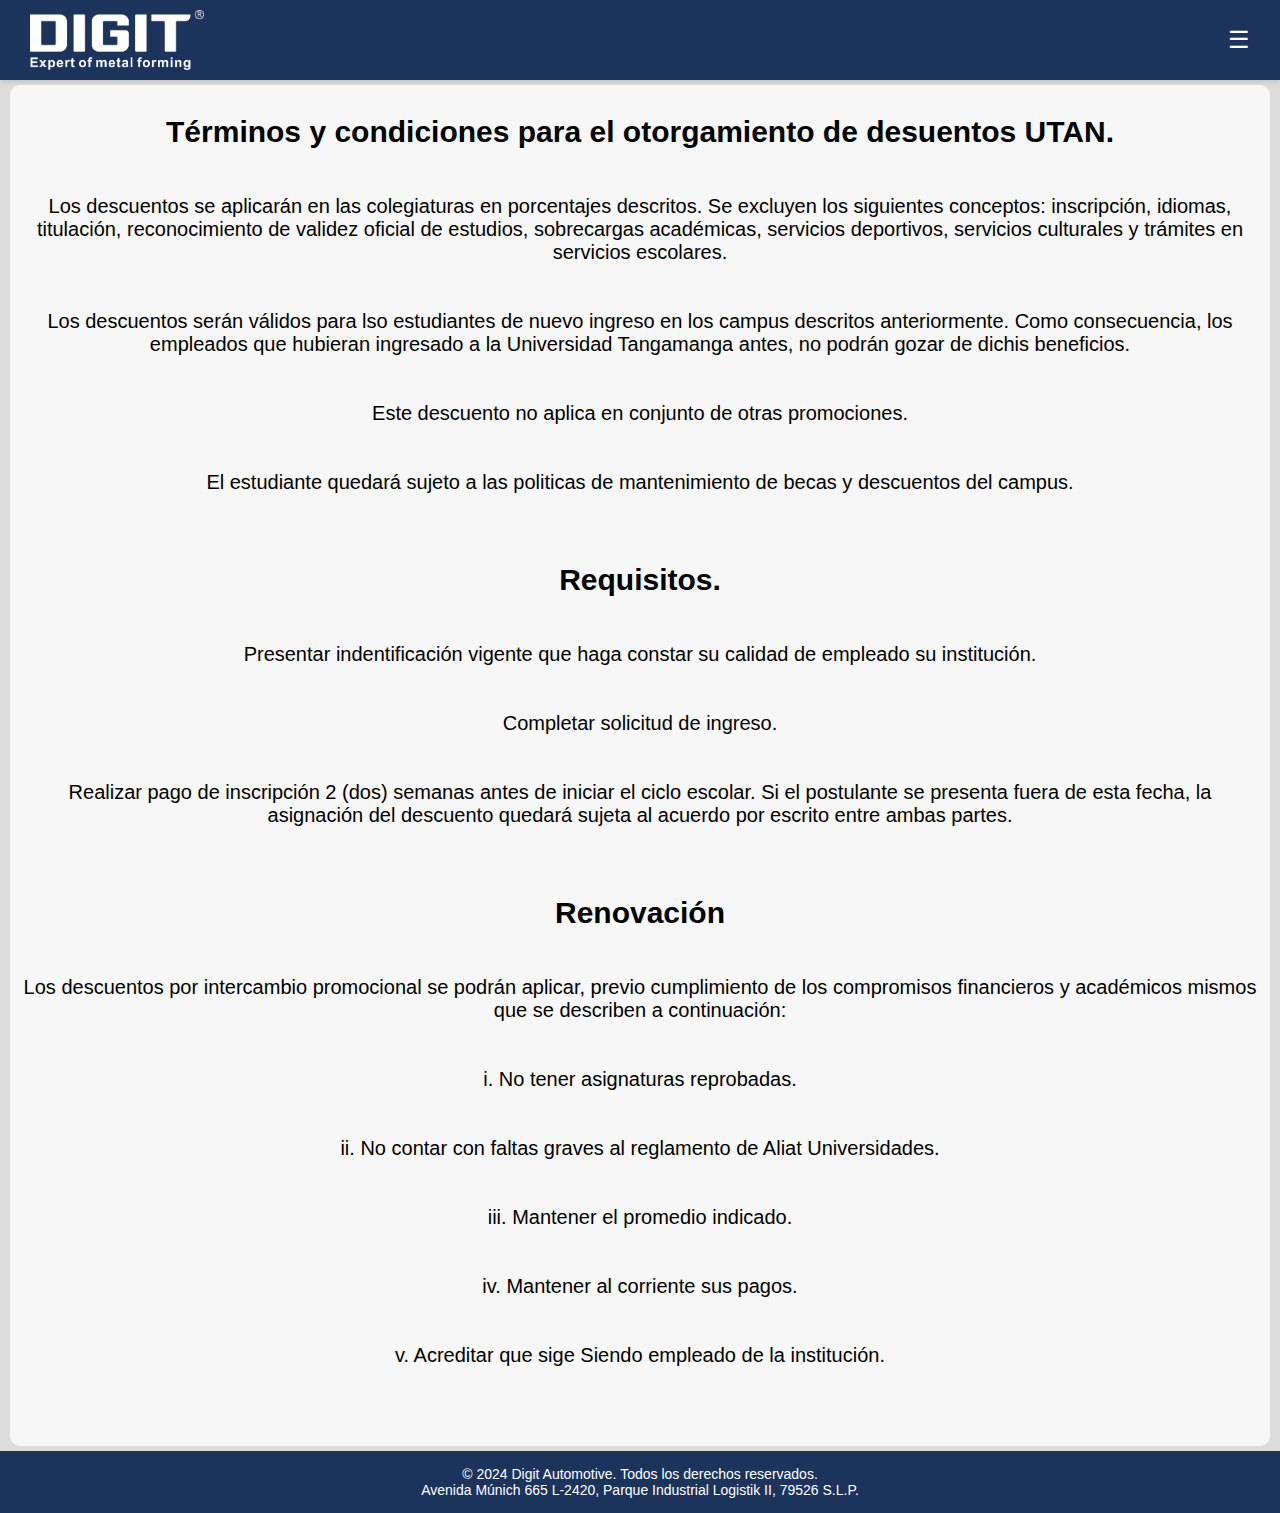
<file: admicion_t.html>
<!-- ESTE ES EL CODIGO PARA LA PAGINA DE JACARANDAS-->
<!-- FAVOR DE NO MODIFICAR EL CODIGO QUE SE ENCUENTRE DENTRO DE LOS COMENTARIOS EN ROJO--> 


<!-- ! CODIGO FUENTE DEL MENÚ DE LA PAGINA -->
<!DOCTYPE html>
<html lang="es">
<head>
    <meta charset="UTF-8">
    <meta name="viewport" content="width=device-width, initial-scale=1.0">
    <title>Digit Automotive</title> <!-- ! TITULO DE LA PAGINA -->
    <link rel="stylesheet" href="menu.css">
</head>
<body>
<!-- ! ____________________________________ -->



    <!-- ! CODIGO FUENTE DEL MENÚ ESTILO HAMBUERGESA -->
    <header>
        <div class="navbar">
            <img src="img/DIGIT带商标源文件白色.png" alt="Logo" class="navbar-logo">
            <div class="menu-toggle" onclick="document.querySelector('.menu').classList.toggle('active')">
                &#9776; 
            </div>
        </div>
    <!-- ! _________________________________________ -->
        

        <!-- ! MENÚ -->
        <nav class="menu">
            <a href="universidad_t.html">Regresar</a>
        </nav>
        <!-- ! _______ -->


<!-- ! __ -->
</header>
<!-- ! __ -->

    

    <!--! ARTICULO DE TEXTO, IMAGEN Y MAPA (NO MODIFICAR) -->
        <article class="convenio">

            <div class="txt-contenido">


                <!-- todos: Términos y condiciones para el otorgamiento de desuentos UTAN.-->
                <h2 class="titulo"><center>Términos y condiciones para el otorgamiento de desuentos UTAN.</center></h2> <br><br>

                <p  style="justify-content: center;" class="texto"><center>Los descuentos se aplicarán en las colegiaturas en porcentajes descritos. 
                    Se excluyen los siguientes conceptos: inscripción, idiomas, titulación, reconocimiento de validez oficial de estudios,
                    sobrecargas académicas, servicios deportivos, servicios culturales y trámites en servicios escolares.
                </center></p>
                <br>
                <br>
            
                <p  style="justify-content: center;" class="texto"><center>Los descuentos serán válidos para lso estudiantes de nuevo ingreso
                    en los campus descritos anteriormente. Como consecuencia, los empleados que hubieran ingresado a la Universidad Tangamanga
                    antes, no podrán gozar de dichis beneficios.
                </center></p>
                <br>
                <br>

                <p  style="justify-content: center;" class="texto"><center>Este descuento no aplica en conjunto de otras promociones.</center></p>
                <br>
                <br>

                <p  style="justify-content: center;" class="texto"><center>El estudiante quedará sujeto a las politicas de mantenimiento de
                    becas y descuentos del campus.
                </center></p>
                <br>
                <br>
                <br>


                <!-- todos: Requisitos.-->
                <h2 class="titulo"><center>Requisitos.</center></h2> <br><br>

                <p  style="justify-content: center;" class="texto"><center>Presentar indentificación vigente que 
                    haga constar su calidad de empleado su institución.
                </center></p>
                <br>
                <br>

                <p  style="justify-content: center;" class="texto"><center>Completar solicitud de ingreso.
                </center></p>
                <br>
                <br>

                <p  style="justify-content: center;" class="texto"><center>Realizar pago de inscripción 2 (dos) 
                    semanas antes de iniciar el ciclo escolar. Si el postulante se presenta fuera de esta fecha, 
                    la asignación del descuento quedará sujeta al acuerdo por escrito entre ambas partes.
                </center></p>
                <br>
                <br>
                <br>

                <!-- todos: Renovación.-->
                <h2 class="titulo"><center>Renovación</center></h2> <br><br>

                <p  style="justify-content: center;" class="texto"><center>Los descuentos por intercambio promocional 
                    se podrán aplicar, previo cumplimiento de los compromisos financieros y académicos mismos que se describen a continuación:
                </center></p>
                <br>
                <br>

                <p  style="justify-content: center;" class="texto"><center>i. No tener asignaturas reprobadas.
                </center></p>
                <br>
                <br>

                <p  style="justify-content: center;" class="texto"><center>ii. No contar con faltas graves al reglamento de Aliat Universidades.
                </center></p>
                <br>
                <br>

                <p  style="justify-content: center;" class="texto"><center>iii. Mantener el promedio indicado.
                </center></p>
                <br>
                <br>

                <p  style="justify-content: center;" class="texto"><center>iv. Mantener al corriente sus pagos.
                </center></p>
                <br>
                <br>

                <p  style="justify-content: center;" class="texto"><center>v. Acreditar que sige Siendo empleado de la institución.
                </center></p>
                <br>
                <br>
                <br>



            </div>
        </article>
    <!--! _________________________________________________ -->



    <!-- ! PIE DE PAGINA DEL MENU (NO MODIFICAR)-->
    <footer>
        <div class="footer-content">
            <p>&copy; 2024 Digit Automotive. Todos los derechos reservados.</p>
            <p>Avenida Múnich 665 L-2420, Parque Industrial Logistik II, 79526 S.L.P.</p>   
        </div>
    </footer>
    <!-- ! ____________________________________ -->



<!-- ! AQUI TERMINA EL CODIGO PARA LA PAGINA DE CONVENIOS-->
</body>
</html>
<!-- ! ________________________________________________  -->
</file>
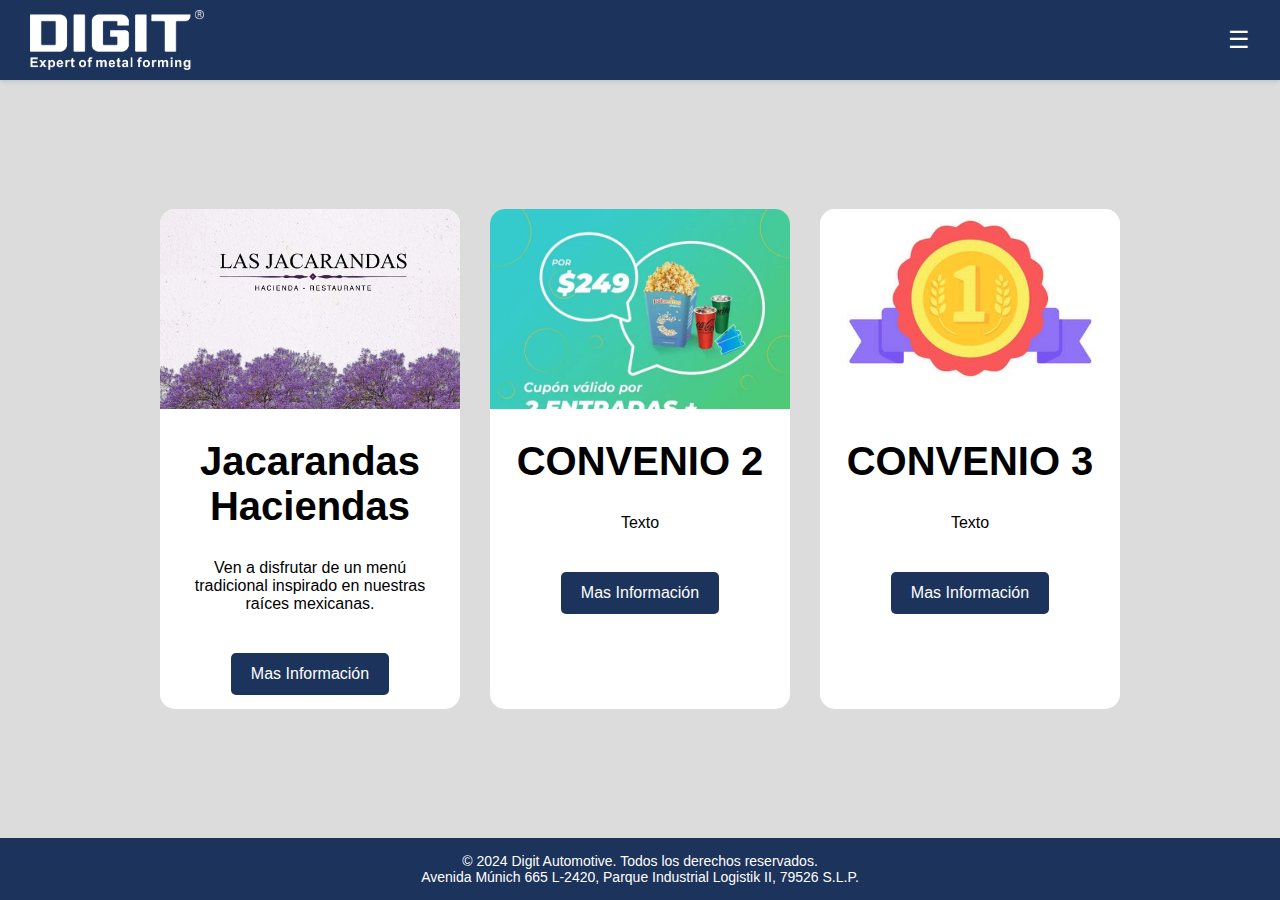
<file: convenios.html>
<!-- HTML PARA MENU (NO MODIFICAR)-->
<!DOCTYPE html>
<html lang="es">
<head>
    <meta charset="UTF-8">
    <meta name="viewport" content="width=device-width, initial-scale=1.0">
    <title>Digit Automotive</title>
    <link rel="stylesheet" href="menu.css">
</head>
<body>


    <header>
        <div class="navbar">
            <img src="img/DIGIT带商标源文件白色.png" alt="Logo" class="navbar-logo">
            <div class="menu-toggle" onclick="document.querySelector('.menu').classList.toggle('active')">
                &#9776; 
            </div>
        </div>
<!-- .... -->
        
        <!-- MENÚ -->
        <!-- AQUI SE AÑADIRAN MAS APARTADOS PARA EL MENÚ -->
        <!-- ESTE ES EL CODIGO PARA AÑADIR UN NUEVO APARTADO -->

        <!--  
         <a herf="AQUI VA LA RUTA HTML">AQUI VA EL NOMBRE A LA CUAL PERTENCE</a>
        -->

        <!-- COPIA EL ANTERIOR CODIGO Y PEGA DESPUES DE CADA <a...>...</a>  -->

        <nav class="menu">
            <a href="index.html">Regresar</a>
            <!-- A PARTIR DE AQUI AÑADIR MAS APARTADOS PARA EL MENU -->

        </nav>


    </header>
<!-- .... -->
    
      <!--NOTA IMPORTANTE: FAVOR DE NO CAMBIAR O MODIFICAR TODO TEXTO QUE ESTE EN COLOR, 
      EL UNICO TEXTO A MODIFICAR ES EL DE COLOR BLANCO, CON LA UNICA EXEPCION DE LAS RUTAS O ENLACES 
      POR EJEMPLO  LAS IMAGENES "img/DIGIT带商标源文件白色.png" 
      O LAS RUTAS HTML, CSS, WWW "jacarandas.html", "menu.css", "https://www.google.com.mx" ESTAS APARECERAN DE COLOR NARANJA-->

      <!-- PARA AÑADIR COMENTARIOS (SON ESTOS TEXTOS QUE SON DE COLOR VERDE) SE PONE DE LA SIGUIENTE FORMA COPIA Y PEGA DONDE DECES-->

      <!-- AQUI VA TU TEXTO, COMENTARIO DESEADO -->




      <!-- HTML PARA LAS TARJETAS -->
      <!--LAS TARJETAS VAN DENTRO DEL SECTION SI ESTAN FUERA AHI DE 2 O NO SE VAN AVER COMO SE DEBE O NO APARECERAN -->
      <section class="container">

        <!-- CADA DIV ES UNA TARJETA DIFERENTE -->

        <!-- PARA AÑADIR MAS TARJETAS COPIA Y PEGA EL SIGUIENTE FORMATO DESDE DONDE DICE <div...> HASTA DONDE TERMINA </div>-->
        <!-- LAS PARTES A MODIFICAR SON LAS QUE DICEN "AQUI VA..."-->
        <!-- NO CAMBIAR LA PARTE QUE DICE "Mas Información" PUES ESE ES EL TEXTO QUE APARECE EN EL BOTON -->
        

        <!-- 
        <div class="img"> 
            <div class="img-imagen img-1"></div>
            <h1>AQUI VA EL TITULO</h1> 
            <p>AQUI VA EL TEXTO</p> 
            <a href="AQUI VA LA RUTA HTML">Mas Información</a>   
        </div>
        -->

        <!-- ESTA ES LA TARJETA PARA LAS JACARANDAS -->
        <div class="img"> 
            <div class="img-imagen img-1"></div>
            <h1>Jacarandas Haciendas</h1> 
            <p>Ven a disfrutar de un menú tradicional 
                inspirado en nuestras raíces mexicanas.</p> 
            <a href="jacarandas.html">Mas Información</a> 
        </div>
        <!-- ....  -->

        <!-- ESTA ES LA TARJETA PARA ... -->
        <div class="img">
            <div class="img-imagen img-2"></div>
            <h1>CONVENIO 2</h1>
            <p>Texto</p>
            <a href="#">Mas Información</a>
        </div>
        <!-- ....  -->

        <!-- ESTA ES LA TARJETA PARA ... -->
        <div class="img">
            <div class="img-imagen img-3"></div>
            <h1>CONVENIO 3</h1>
            <p>Texto</p>
            <a href="#">Mas Información</a>
        </div>
        <!-- .... -->

        <!-- A PARTIR DE AQUI SE PUEDEN AÑADIR UANTAS TARJETAS SE QUIERAN -->
        <!-- RECUERDA NO SALIR DEL SECTION -->

        


    </section>


<!-- PIE DE PAGINA DEL MENU (NO MODIFICAR)-->
    <footer>
        <div class="footer-content">
            <p>&copy; 2024 Digit Automotive. Todos los derechos reservados.</p>
            <p>Avenida Múnich 665 L-2420, Parque Industrial Logistik II, 79526 S.L.P.</p>
        </div>
    </footer>

</body>
</html>
<!-- .... -->
</file>
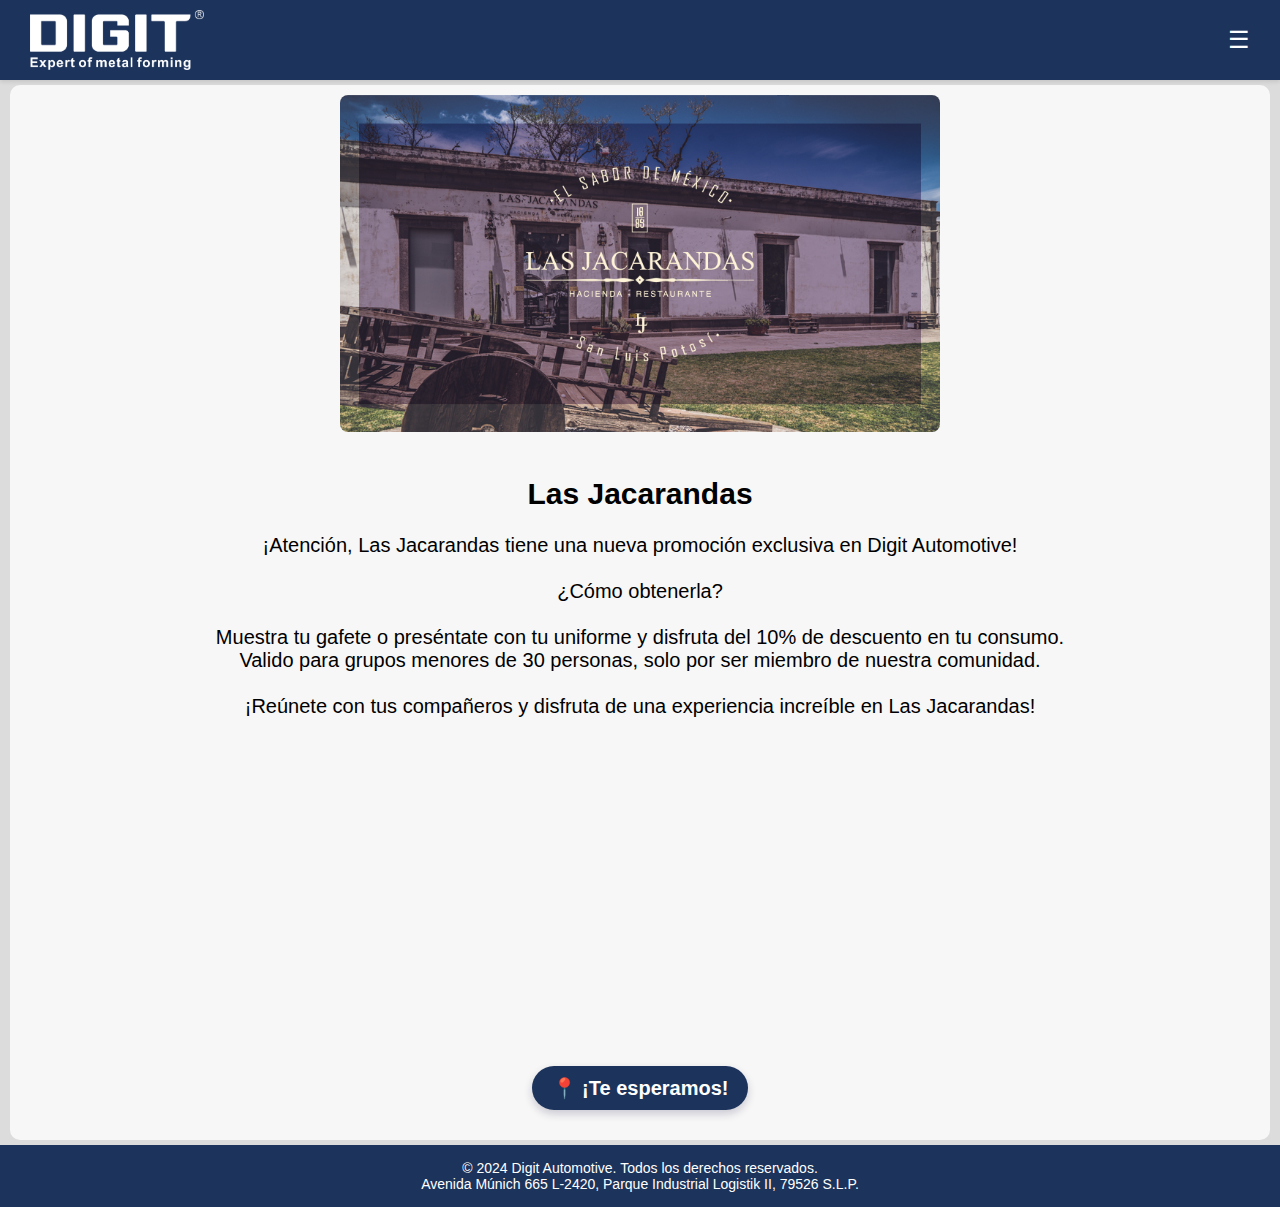
<file: jacarandas.html>
<!-- HTML PARA MENU (NO MODIFICAR)-->
<!DOCTYPE html>
<html lang="es">
<head>
    <meta charset="UTF-8">
    <meta name="viewport" content="width=device-width, initial-scale=1.0">
    <title>Digit Automotive</title>
    <link rel="stylesheet" href="menu.css">
</head>
<body>


    <header>
        <div class="navbar">
            <img src="img/DIGIT带商标源文件白色.png" alt="Logo" class="navbar-logo">
            <div class="menu-toggle" onclick="document.querySelector('.menu').classList.toggle('active')">
                &#9776; 
            </div>
        </div>
<!-- .... -->
        
        <!-- MENÚ -->
        <!-- AQUI SE AÑADIRAN MAS APARTADOS PARA EL MENÚ -->
        <!-- ESTE ES EL CODIGO PARA AÑADIR UN NUEVO APARTADO -->

        <!--  
         <a herf="AQUI VA LA RUTA HTML">AQUI VA EL NOMBRE A LA CUAL PERTENCE</a>
        -->

        <!-- COPIA EL ANTERIOR CODIGO Y PEGA DESPUES DE CADA <a...>...</a>  -->

        <nav class="menu">
            <a href="convenios.html">Regresar</a>
            <!-- A PARTIR DE AQUI AÑADIR MAS APARTADOS PARA EL MENU -->

        </nav>


    </header>
<!-- .... -->

    

    <!--ARTICULO DE TEXTO, IMAGEN Y MAPA (NO MODIFICAR) -->
        <article class="convenio">

           
            <div class="img-contenido">
                <img src="img/386653570_723018513202760_5672716201313156658_n.jpg" alt="Imagen Convenio" class="img-convenio">
            </div>

            <div class="txt-contenido">
                <h2 class="titulo"><center>Las Jacarandas</center></h2> <br>
                <p class="texto"><center>¡Atención, Las Jacarandas tiene una nueva promoción exclusiva en Digit Automotive!  </center></p>
                <br>
                <p><center>¿Cómo obtenerla?</center></p>
                <br>
            
                <p><center>Muestra tu gafete o preséntate con tu uniforme y disfruta del 10% de descuento en tu consumo.</center></p>
                    <center>Valido para grupos menores de 30 personas, solo por ser miembro de nuestra comunidad.</center>
                <br>
                <center>¡Reúnete con tus compañeros y disfruta de una experiencia increíble en Las Jacarandas!</center>
                <br>
                
                <center><iframe class="maps" src="https://www.google.com/maps/embed?pb=!1m14!1m8!1m3!1d1848.9636163288123!2d-100.9047233!3d22.0523789!3m2!1i1024!2i768!4f13.1!3m3!1m2!1s0x842abdbe19bb3203%3A0xb7313b0c655455ee!2sLas%20Jacarandas%20Hacienda%20Restaurante!5e0!3m2!1ses!2smx!4v1724943857191!5m2!1ses!2smx" width="800" height="300" style="border:0;" allowfullscreen="" loading="lazy" referrerpolicy="no-referrer-when-downgrade"></iframe></center>
                <a class="botton-map" href="https://www.google.com.mx/maps/place/Las+Jacarandas+Hacienda+Restaurante/@22.0523789,-100.9047233,18.5z/data=!4m5!3m4!1s0x842abdbe19bb3203:0xb7313b0c655455ee!8m2!3d22.0524672!4d-100.9035585?shorturl=1" target="_blank"> <center>📍 ¡Te esperamos!</center></a>

            </div>
        </article>
    <!-- .... -->



<!-- PIE DE PAGINA DEL MENU (NO MODIFICAR)-->
    <footer>
        <div class="footer-content">
            <p>&copy; 2024 Digit Automotive. Todos los derechos reservados.</p>
            <p>Avenida Múnich 665 L-2420, Parque Industrial Logistik II, 79526 S.L.P.</p>   
        </div>
    </footer>

</body>
</html>
<!-- .... -->
</file>
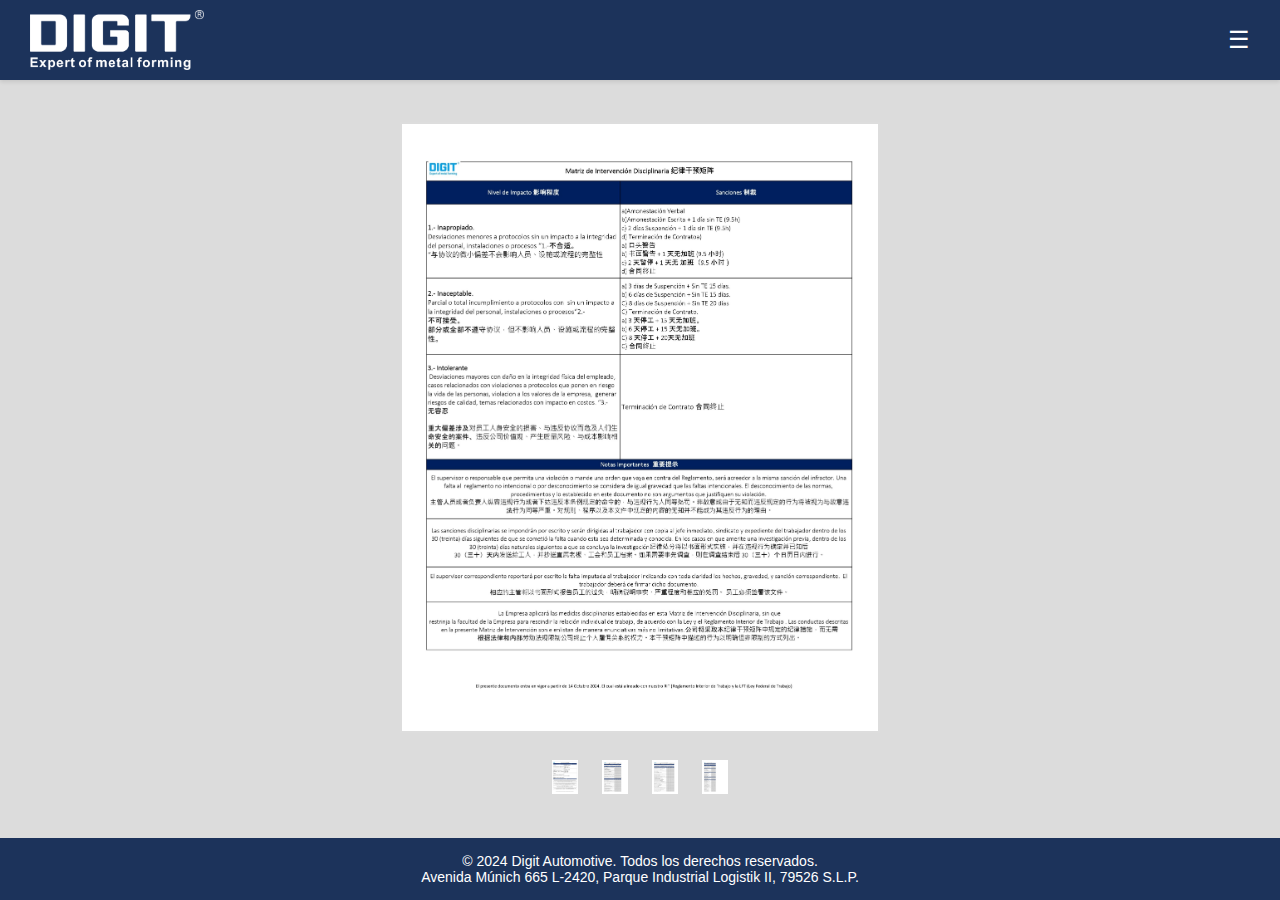
<file: Matrices.html>
<!-- ESTE ES EL CODIGO PARA LA PAGINA DE CONVENIOS -->
<!-- FAVOR DE NO MODIFICAR EL CODIGO QUE SE ENCUENTRE DENTRO DE LOS COMENTARIOS EN ROJO--> 



<!-- ! CODIGO FUENTE DEL MENÚ DE LA PAGINA -->
<!DOCTYPE html>
<html lang="es">
<head>
    <meta charset="UTF-8">
    <meta name="viewport" content="width=device-width, initial-scale=1.0">
    <title>Digit Automotive</title> <!-- ! TITULO DE LA PAGINA -->
    <link rel="stylesheet" href="menu.css">
    <link rel="stylesheet" href="galeria.css">
</head>
<body>
<!-- ! ____________________________________ -->


    <!-- ! CODIGO FUENTE DEL MENÚ ESTILO HAMBUERGESA -->
    <header>
        <div class="navbar">
            <img src="img/DIGIT带商标源文件白色.png" alt="Logo" class="navbar-logo">
            <div class="menu-toggle" onclick="document.querySelector('.menu').classList.toggle('active')">
                &#9776; 
            </div>
        </div>
    <!-- ! _________________________________________ -->

        
        <!-- 
        MENÚ DE LA PAGINA
        AQUI SE AÑADIRAN MAS APARTADOS PARA EL MENÚ
        ESTE ES EL CODIGO PARA AÑADIR UN NUEVO APARTADO
        
         <a herf="AQUI VA LA RUTA HTML">AQUI VA EL NOMBRE A LA CUAL PERTENCE</a>

         COPIA EL ANTERIOR CODIGO Y PEGA DENTRO DEL AREA VERDE 
         -->



        <!-- ! _______ -->
        <nav class="menu">
        <!-- ! _______ -->



            <!--! _______________________ -->
            <a href="index.html">Regresar</a>
            <!-- ! _______________________ -->

            <!-- __________________________________________________ -->
            <!-- 
            APARTIR DE AQUI SE PEGARA Y MODIFICARA LA ESTRUCTURA DE CODIGO
            ANTERIORMENTE MENCIONADA, NO SALIR DEL AREA VERDE. 
            -->






            <!-- __________________________________________________ -->
            

        <!-- ! _______ -->
        </nav>
        <!-- ! _______ -->


<!-- ! __ -->
</header>
<!-- ! __ -->



    <!-- ! CODIGO FUENTE PARA LAS IMAGENES -->
    <div class="container">
    <!-- ! _______________________________ -->

        <!-- ! __________ -->
        <div class="gallery">
        <!-- ! __________ -->

            <!-- ! ____________________________________________________________________________ -->
            <img src="img_matrices/Matriz  Disciplinaria.jpg" class="main-image" id="mainImage" alt="Imagen principal">
            <span class="arrow" onclick="changeImage(-1)">&#10094;</span> <!-- Flecha izquierda -->
            <span class="arrow" onclick="changeImage(1)">&#10095;</span> <!-- Flecha derecha -->
            <div class="thumbnail-container">
            <!-- ! ____________________________________________________________________________ -->



                <!-- 
                IMAGENES DE VACANTES
                AQUI SE AÑADIRAN MAS IMAGENES RELACIONADAS CON LAS VACANTES DISPONIBLES
                ESTE ES EL CODIGO PARA AÑADIR UNA NUEVA IMAGEN
                
                <img src="RUTA DE LA IMAGEN" class="thumbnail" onclick="setImage('RUTA DE LA IMAGEN')">

                COPIA EL ANTERIOR CODIGO Y PEGA DENTRO DEL AREA VERDE 
                -->

                <!-- ! IMAGENES ___________________________________ -->
                <img src="img_matrices/Matriz  Disciplinaria.jpg" class="thumbnail" onclick="setImage('img_matrices/Matriz  Disciplinaria.jpg')">
                <img src="img_matrices/Matriz  People.jpg" class="thumbnail" onclick="setImage('img_matrices/Matriz  People.jpg')">
                <img src="img_matrices/Matriz Quality.jpg" class="thumbnail" onclick="setImage('img_matrices/Matriz Quality.jpg')">
                <img src="img_matrices/Safety.jpg" class="thumbnail" onclick="setImage('img_matrices/Safety.jpg')">
                <!-- ! ____________________________________________ -->

                <!-- __________________________________________________ -->
                <!-- 
                APARTIR DE AQUI SE PEGARA Y MODIFICARA LA ESTRUCTURA DE CODIGO
                ANTERIORMENTE MENCIONADA, NO SALIR DEL AREA VERDE. 
                -->






                <!-- __________________________________________________ -->


    <!-- ! ___ -->
            </div>
        </div>
    </div>
    <!-- ! ___ -->


    <!-- ! PIE DE PAGINA DEL MENU (NO MODIFICAR)-->
    <footer>
        <div class="footer-content">
            <p>&copy; 2024 Digit Automotive. Todos los derechos reservados.</p>
            <p>Avenida Múnich 665 L-2420, Parque Industrial Logistik II, 79526 S.L.P.</p>
        </div>
    </footer>
    <!-- ! ____________________________________ -->



    <script>
        let currentImageIndex = 0;
        const images = ['img_matrices/Matriz  Disciplinaria.jpg', 'img_matrices/Matriz  People.jpg', 'img_matrices/Matriz Quality.jpg', 'img_matrices/Safety.jpg']; // ACTUALIZA CONFORME SE AÑADAN NUEVAS IMAGENES Y ASEGURATE DE QUE ESTEN EN LA MISMA RUTA

        function changeImage(direction) {
            currentImageIndex += direction;
            if (currentImageIndex < 0) {
                currentImageIndex = images.length - 1; // Vuelve a la última imagen
            } else if (currentImageIndex >= images.length) {
                currentImageIndex = 0; // Vuelve a la primera imagen
            }
            setMainImage();
        }

        function setImage(image) {
            currentImageIndex = images.indexOf(image);
            setMainImage();
        }

        function setMainImage() {
            const mainImage = document.getElementById('mainImage');
            mainImage.src = images[currentImageIndex];
        }
    </script>
    

    
<!-- ! AQUI TERMINA EL CODIGO PARA LA PAGINA DE CONVENIOS-->
</body>
</html>
<!-- ! ________________________________________________  -->
</file>
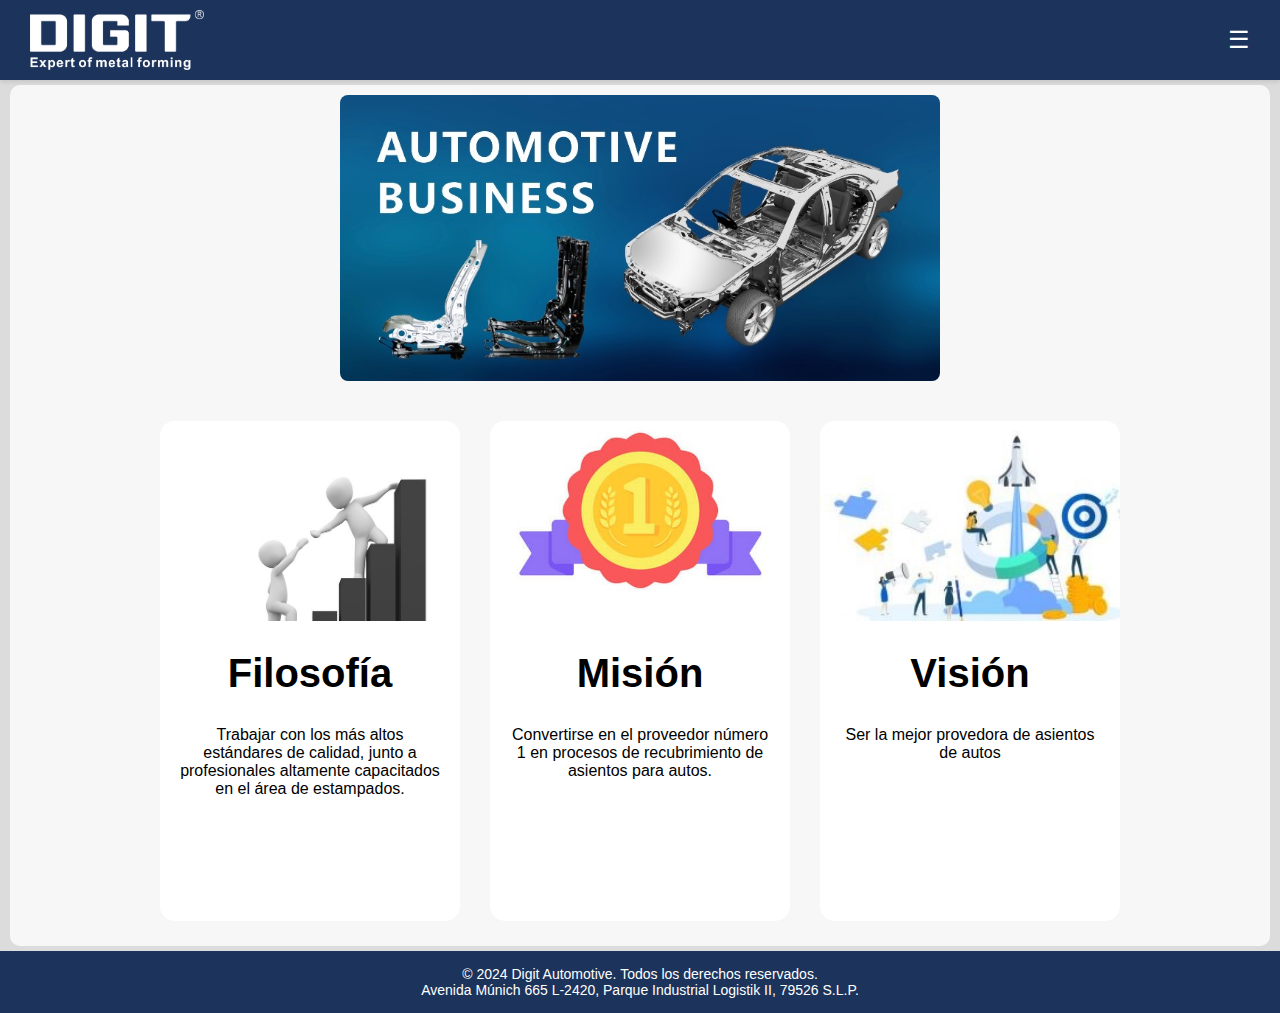
<file: Mision_vision.html>
<!-- ESTE ES EL CODIGO PARA LA PAGINA DE CONVENIOS -->
<!-- FAVOR DE NO MODIFICAR EL CODIGO QUE SE ENCUENTRE DENTRO DE LOS COMENTARIOS EN ROJO--> 



<!-- ! CODIGO FUENTE DEL MENÚ DE LA PAGINA -->
<!DOCTYPE html>
<html lang="es">
<head>
    <meta charset="UTF-8">
    <meta name="viewport" content="width=device-width, initial-scale=1.0">
    <title>Digit Automotive</title> <!-- ! TITULO DE LA PAGINA -->
    <link rel="stylesheet" href="menu.css">
</head>
<body>
<!-- ! ____________________________________ -->


    <!-- ! CODIGO FUENTE DEL MENÚ ESTILO HAMBUERGESA -->
    <header>
        <div class="navbar">
            <img src="img/DIGIT带商标源文件白色.png" alt="Logo" class="navbar-logo">
            <div class="menu-toggle" onclick="document.querySelector('.menu').classList.toggle('active')">
                &#9776; 
            </div>
        </div>
    <!-- ! _________________________________________ -->

        
        <!-- 
        MENÚ DE LA PAGINA
        AQUI SE AÑADIRAN MAS APARTADOS PARA EL MENÚ
        ESTE ES EL CODIGO PARA AÑADIR UN NUEVO APARTADO
        
         <a herf="AQUI VA LA RUTA HTML">AQUI VA EL NOMBRE A LA CUAL PERTENCE</a>

         COPIA EL ANTERIOR CODIGO Y PEGA DENTRO DEL AREA VERDE 
         -->



        <!-- ! _______ -->
        <nav class="menu">
        <!-- ! _______ -->



            <!--! _______________________ -->
            <a href="index.html">Regresar</a>
            <!-- ! _______________________ -->

            <!-- __________________________________________________ -->
            <!-- 
            APARTIR DE AQUI SE PEGARA Y MODIFICARA LA ESTRUCTURA DE CODIGO
            ANTERIORMENTE MENCIONADA, NO SALIR DEL AREA VERDE. 
            -->






            <!-- __________________________________________________ -->
            

        <!-- ! _______ -->
        </nav>
        <!-- ! _______ -->


<!-- ! __ -->
</header>
<!-- ! __ -->

    <!--HTML PARA LAS TARJETAS -->
    <!--LAS TARJETAS VAN DENTRO DEL ARTICLE SI ESTAN FUERA AHI DE 2 O NO SE VAN AVER COMO SE DEBE O NO APARECERAN -->

    <!--ARTICULO DE TEXTO, IMAGEN Y MAPA (NO MODIFICAR) -->

        <!-- ! ________________ -->
        <article class="convenio">
        <!-- ! ________________ -->

            <!-- 
            CADA DIV ES UNA TARJETA DIFERENTE 
            PARA AÑADIR MAS TARJETAS COPIA Y PEGA EL SIGUIENTE FORMATO 
            DESDE DONDE DICE <div...> HASTA DONDE TERMINA </div>
            LAS PARTES A MODIFICAR SON LAS QUE DICEN "AQUI VA..." 
            NO CAMBIAR LA PARTE QUE DICE "Mas Información" PUES ESE ES EL TEXTO QUE APARECE EN EL BOTON 
            


            <div class="img"> 
                <div class="img-imagen img-? --- CAMBIA DEPENDIENDO DEL IMG-? DISPONIBLE -- "></div>
                <h1>AQUI VA EL TITULO</h1> 
                <p>AQUI VA EL TEXTO</p> 
                <a href="AQUI VA LA RUTA HTML">Mas Información</a>   
            </div>

            
            -->
           
            <!-- ! ESTA ES LA IMAGEN DE LA PAGINA -->
            <div class="img-contenido">
                <img src="img/20210714015134398.jpg" alt="Imagen Misión y Visión" class="img-convenio">
            </div>
            <!-- ! ______________________________ -->


            <!-- ! ______________________________________ -->
            <section class="container">
            <!-- ! ______________________________________ -->



                <!-- ! ESTA ES LA TARJETA DE FILOSOFIA -->
                <div class="img">
                    <div class="img-imagen img-5"></div> 
                    <h1>Filosofía</h1> 
                    <p>Trabajar con los más altos estándares de calidad, 
                        junto a profesionales altamente capacitados 
                        en el área de estampados.</p> 
                </div>
                <!-- ! ________________________________ -->



                <!-- ! ESTA ES LA TARJETA DE MISIÓN -->
                <div class="img">
                    <div class="img-imagen img-3"></div> 
                    <h1>Misión</h1> 
                    <p>Convertirse en el proveedor número 1 en 
                        procesos de recubrimiento de asientos para autos.</p> 
                </div>
                <!-- ! ______________________________________ -->



                <!-- ! ESTA ES LA TARJETA DE VISIÓN -->
                <div class="img">
                    <div class="img-imagen img-4"></div> 
                    <h1>Visión</h1> 
                    <p> Ser la mejor provedora de asientos de autos</p> 
                </div>
                <!-- ! ______________________________________ -->
                 

                <!--  ___________________________________________________________ -->
                <!-- A PARTIR DE AQUI SE PUEDEN AÑADIR UANTAS TARJETAS SE QUIERAN -->
                <!-- RECUERDA NO SALIR DEL AREA VERDE -->











                <!--  ___________________________________________________________ -->



            <!-- ! _______ -->
            </section>
            <!-- ! _______ -->


         <!-- ! _______ -->
        </article>
         <!-- ! _______ -->
 

   


        <!-- ! PIE DE PAGINA DEL MENU (NO MODIFICAR)-->
        <footer>
            <div class="footer-content">
                <p>&copy; 2024 Digit Automotive. Todos los derechos reservados.</p>
                <p>Avenida Múnich 665 L-2420, Parque Industrial Logistik II, 79526 S.L.P.</p>
            </div>
        </footer>
        <!-- ! ____________________________________ -->

    

<!-- ! AQUI TERMINA EL CODIGO PARA LA PAGINA DE CONVENIOS-->
</body>
</html>
<!-- ! ________________________________________________  -->
</file>
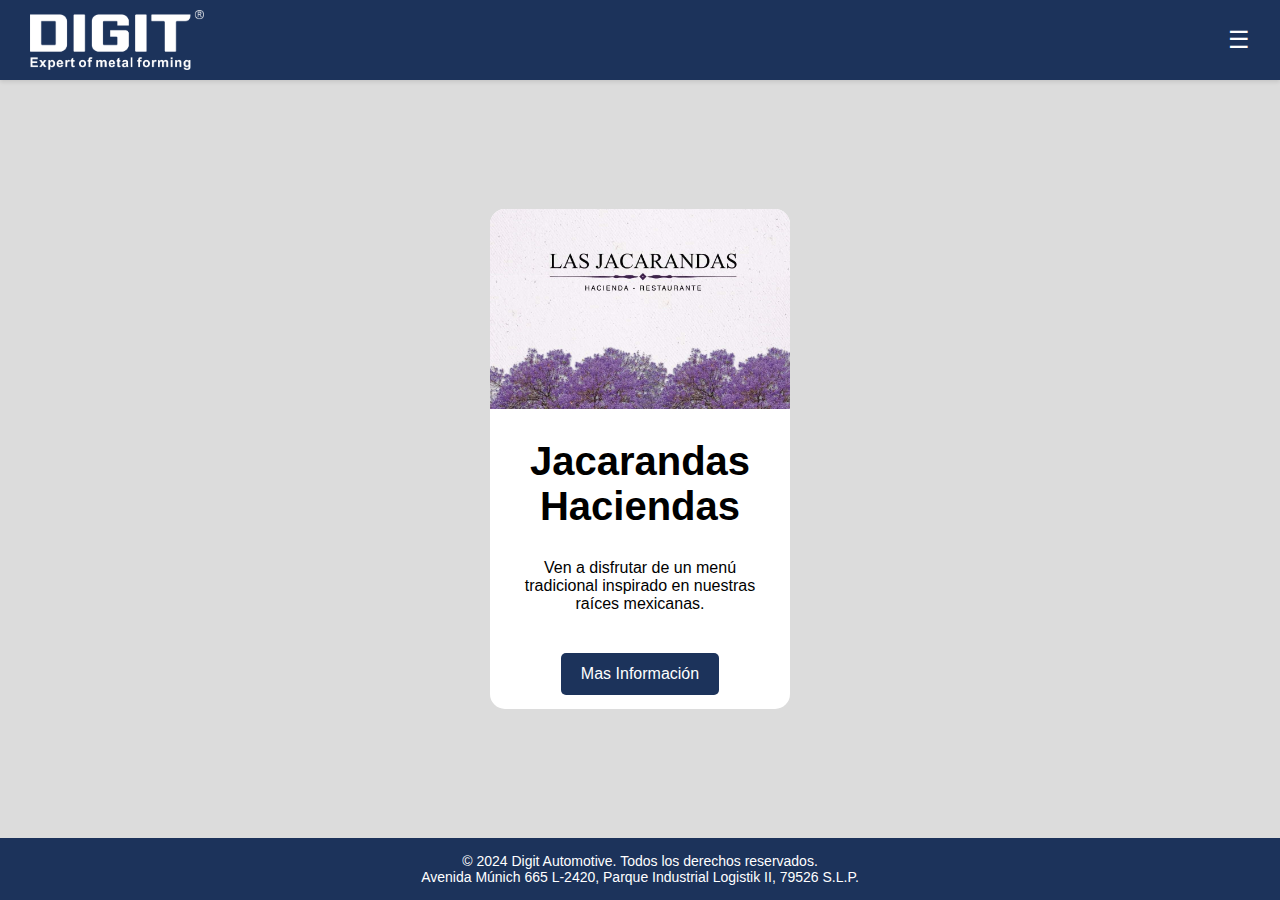
<file: restaurantes.html>
<!-- ESTE ES EL CODIGO PARA LA PAGINA DE UNIVERSIDADES-->
<!-- FAVOR DE NO MODIFICAR EL CODIGO QUE SE ENCUENTRE DENTRO DE LOS COMENTARIOS EN ROJO--> 


<!-- ! CODIGO FUENTE DEL MENÚ DE LA PAGINA -->
<!DOCTYPE html>
<html lang="es">
<head>
    <meta charset="UTF-8">
    <meta name="viewport" content="width=device-width, initial-scale=1.0">
    <title>Digit Automotive</title> <!-- ! TITULO DE LA PAGINA -->
    <link rel="stylesheet" href="menu.css">
</head>
<body>
<!-- ! ____________________________________ -->

    <!-- ! CODIGO FUENTE DEL MENÚ ESTILO HAMBUERGESA -->
    <header>
        <div class="navbar">
            <img src="img/DIGIT带商标源文件白色.png" alt="Logo" class="navbar-logo">
            <div class="menu-toggle" onclick="document.querySelector('.menu').classList.toggle('active')">
                &#9776; 
            </div>
        </div>
    <!-- ! _________________________________________ -->

        <!-- 
        MENÚ DE LA PAGINA
        AQUI SE AÑADIRAN MAS APARTADOS PARA EL MENÚ
        ESTE ES EL CODIGO PARA AÑADIR UN NUEVO APARTADO
        
         <a herf="AQUI VA LA RUTA HTML">AQUI VA EL NOMBRE A LA CUAL PERTENCE</a>

         COPIA EL ANTERIOR CODIGO Y PEGA DENTRO DEL AREA VERDE 
         -->


        <!-- ! _______ -->
        <nav class="menu">
        <!-- ! _______ -->

            <!--! ____________________________________ -->
            <a href="convenios.html">Regresar</a>
            <!--! ____________________________________ -->


            <!-- __________________________________________________ -->
            <!-- 
            APARTIR DE AQUI SE PEGARA Y MODIFICARA LA ESTRUCTURA DE CODIGO
            ANTERIORMENTE MENCIONADA, NO SALIR DEL AREA VERDE. 
            -->






            <!-- __________________________________________________ -->


        <!-- ! _______ -->
        </nav>
        <!-- ! _______ -->


    <!-- ! __ -->
    </header>
    <!-- ! __ -->


      <!--HTML PARA LAS TARJETAS -->
      <!--LAS TARJETAS VAN DENTRO DEL SECTION SI ESTAN FUERA AHI DE 2 O NO SE VAN AVER COMO SE DEBE O NO APARECERAN -->


      <!-- ! ________________ -->
      <section class="container">
      <!-- ! ________________ -->

        <!-- 
        CADA DIV ES UNA TARJETA DIFERENTE 
        PARA AÑADIR MAS TARJETAS COPIA Y PEGA EL SIGUIENTE FORMATO 
        DESDE DONDE DICE <div...> HASTA DONDE TERMINA </div>
        LAS PARTES A MODIFICAR SON LAS QUE DICEN "AQUI VA..." 
        NO CAMBIAR LA PARTE QUE DICE "Mas Información" PUES ESE ES EL TEXTO QUE APARECE EN EL BOTON 
        


        <div class="img"> 
            <div class="img-imagen img-? --- CAMBIA DEPENDIENDO DEL IMG-? DISPONIBLE -- "></div>
            <h1>AQUI VA EL TITULO</h1> 
            <p>AQUI VA EL TEXTO</p> 
            <a href="AQUI VA LA RUTA HTML">Mas Información</a>   
        </div>


        ->

        <!-- ! ESTA ES LA TARJETA PARA LAS JACARANDAS -->
        <div class="img"> 
            <div class="img-imagen img-1"></div>
            <h1>Jacarandas Haciendas</h1> 
            <p>Ven a disfrutar de un menú tradicional 
                inspirado en nuestras raíces mexicanas.</p> 
            <a href="jacarandas.html">Mas Información</a> 
        </div>
        <!-- ! ______________________________________ -->


        <!--  ___________________________________________________________ -->
        <!-- A PARTIR DE AQUI SE PUEDEN AÑADIR UANTAS TARJETAS SE QUIERAN -->
        <!-- RECUERDA NO SALIR DEL AREA VERDE -->











        <!--  ___________________________________________________________ -->


    <!-- ! __ -->
    </section>
    <!-- ! __ -->


    <!-- ! PIE DE PAGINA DEL MENU (NO MODIFICAR)-->
    <footer>
        <div class="footer-content">
            <p>&copy; 2024 Digit Automotive. Todos los derechos reservados.</p>
            <p>Avenida Múnich 665 L-2420, Parque Industrial Logistik II, 79526 S.L.P.</p>
        </div>
    </footer>
    <!-- ! ____________________________________ -->
     

<!-- ! AQUI TERMINA EL CODIGO PARA LA PAGINA DE CONVENIOS-->
</body>
</html>
<!-- ! ________________________________________________  -->
</file>
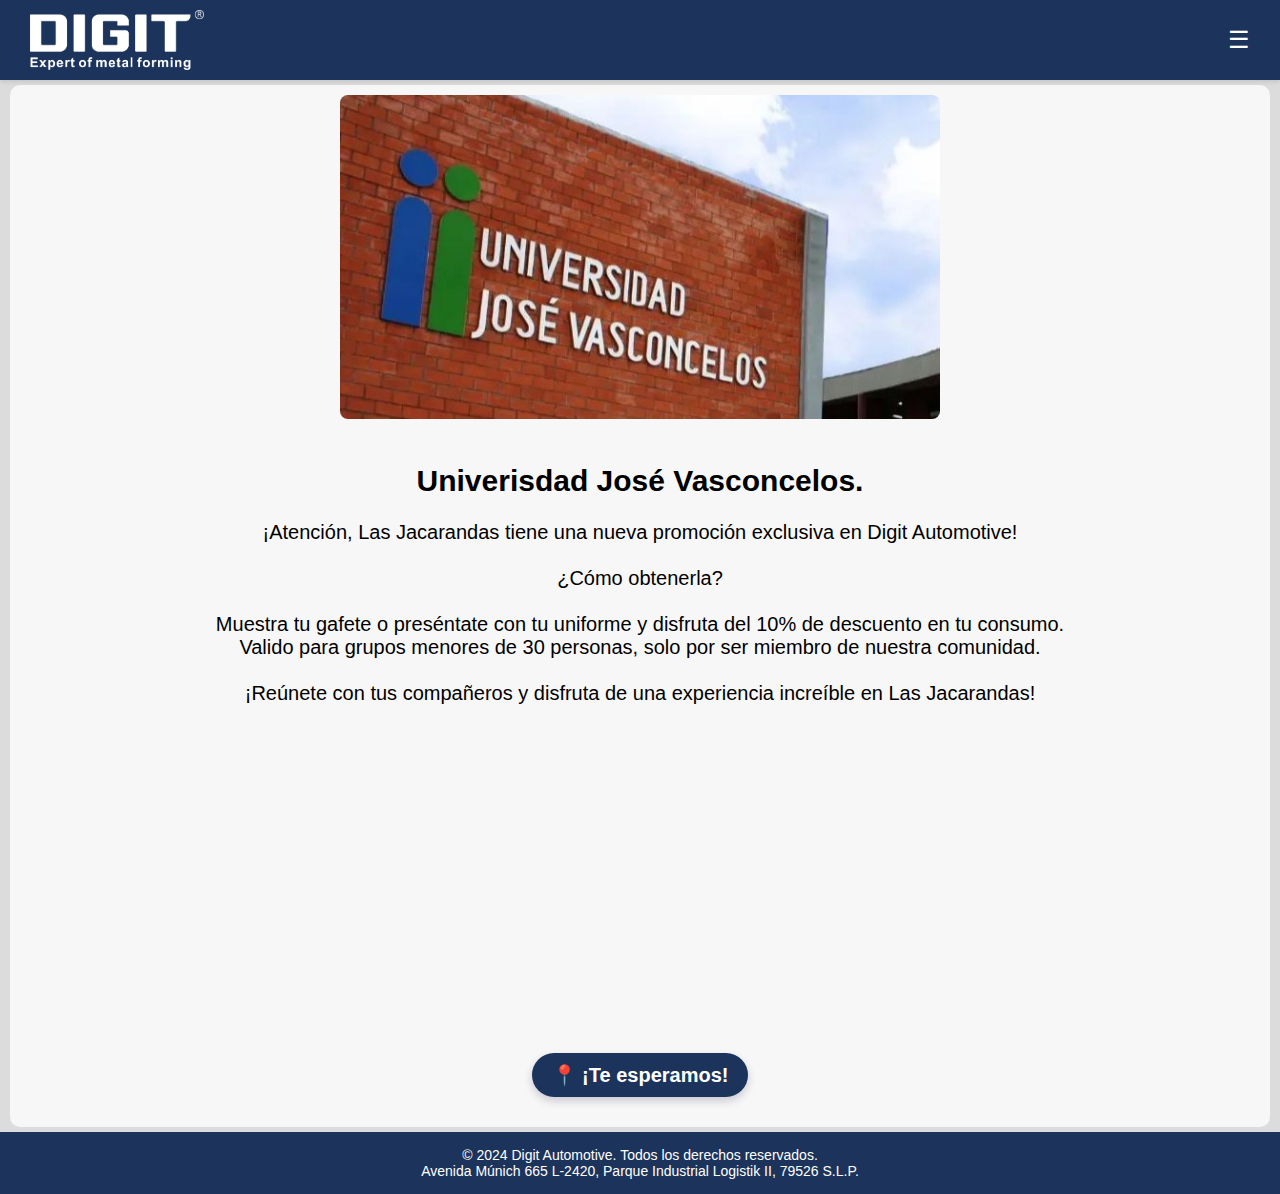
<file: univeridad_j.html>
<!-- HTML PARA MENU (NO MODIFICAR)-->
<!DOCTYPE html>
<html lang="es">
<head>
    <meta charset="UTF-8">
    <meta name="viewport" content="width=device-width, initial-scale=1.0">
    <title>Digit Automotive</title>
    <link rel="stylesheet" href="menu.css">
</head>
<body>


    <header>
        <div class="navbar">
            <img src="img/DIGIT带商标源文件白色.png" alt="Logo" class="navbar-logo">
            <div class="menu-toggle" onclick="document.querySelector('.menu').classList.toggle('active')">
                &#9776; 
            </div>
        </div>
<!-- .... -->
        
        <!-- MENÚ -->
        <!-- AQUI SE AÑADIRAN MAS APARTADOS PARA EL MENÚ -->
        <!-- ESTE ES EL CODIGO PARA AÑADIR UN NUEVO APARTADO -->

        <!--  
         <a herf="AQUI VA LA RUTA HTML">AQUI VA EL NOMBRE A LA CUAL PERTENCE</a>
        -->

        <!-- COPIA EL ANTERIOR CODIGO Y PEGA DESPUES DE CADA <a...>...</a>  -->

        <nav class="menu">
            <a href="universidades.html">Regresar</a>
            <a href="universidad_t.html">UTAN</a>
            <!-- A PARTIR DE AQUI AÑADIR MAS APARTADOS PARA EL MENU -->

        </nav>


    </header>
<!-- .... -->

    

    <!--ARTICULO DE TEXTO, IMAGEN Y MAPA (NO MODIFICAR) -->
        <article class="convenio">

           
            <div class="img-contenido">
                <img src="img/IMG-20210722-WA0013.jpg" alt="Imagen Convenio" class="img-convenio">
            </div>

            <div class="txt-contenido">
                <h2 class="titulo"><center>Univerisdad José Vasconcelos.</center></h2> <br>
                <p class="texto"><center>¡Atención, Las Jacarandas tiene una nueva promoción exclusiva en Digit Automotive!  </center></p>
                <br>
                <p><center>¿Cómo obtenerla?</center></p>
                <br>
            
                <p><center>Muestra tu gafete o preséntate con tu uniforme y disfruta del 10% de descuento en tu consumo.</center></p>
                    <center>Valido para grupos menores de 30 personas, solo por ser miembro de nuestra comunidad.</center>
                <br>
                <center>¡Reúnete con tus compañeros y disfruta de una experiencia increíble en Las Jacarandas!</center>
                <br>
                
                <center><iframe class="maps" src="https://www.google.com/maps/embed?pb=!1m14!1m8!1m3!1d14778.359839896808!2d-100.9466962!3d22.1796751!3m2!1i1024!2i768!4f13.1!3m3!1m2!1s0x842aa197dcbe53fb%3A0x210a2195da7e0fde!2sUniversidad%20Jos%C3%A9%20Vasconcelos!5e0!3m2!1ses!2smx!4v1726697193574!5m2!1ses!2smx" width="400" height="300" style="border:0;" allowfullscreen="" loading="lazy" referrerpolicy="no-referrer-when-downgrade"></iframe></center>
                <a class="botton-map" href="https://www.google.com/maps/place/Universidad+Jos%C3%A9+Vasconcelos/@22.1796751,-100.9466962,15z/data=!4m6!3m5!1s0x842aa197dcbe53fb:0x210a2195da7e0fde!8m2!3d22.1796751!4d-100.9466962!16s%2Fg%2F11bw151htd?entry=ttu&g_ep=EgoyMDI0MDkxNi4wIKXMDSoASAFQAw%3D%3D" target="_blank"> <center>📍 ¡Te esperamos!</center></a>

            </div>
        </article>
    <!-- .... -->



<!-- PIE DE PAGINA DEL MENU (NO MODIFICAR)-->
    <footer>
        <div class="footer-content">
            <p>&copy; 2024 Digit Automotive. Todos los derechos reservados.</p>
            <p>Avenida Múnich 665 L-2420, Parque Industrial Logistik II, 79526 S.L.P.</p>   
        </div>
    </footer>

</body>
</html>
<!-- .... -->
</file>
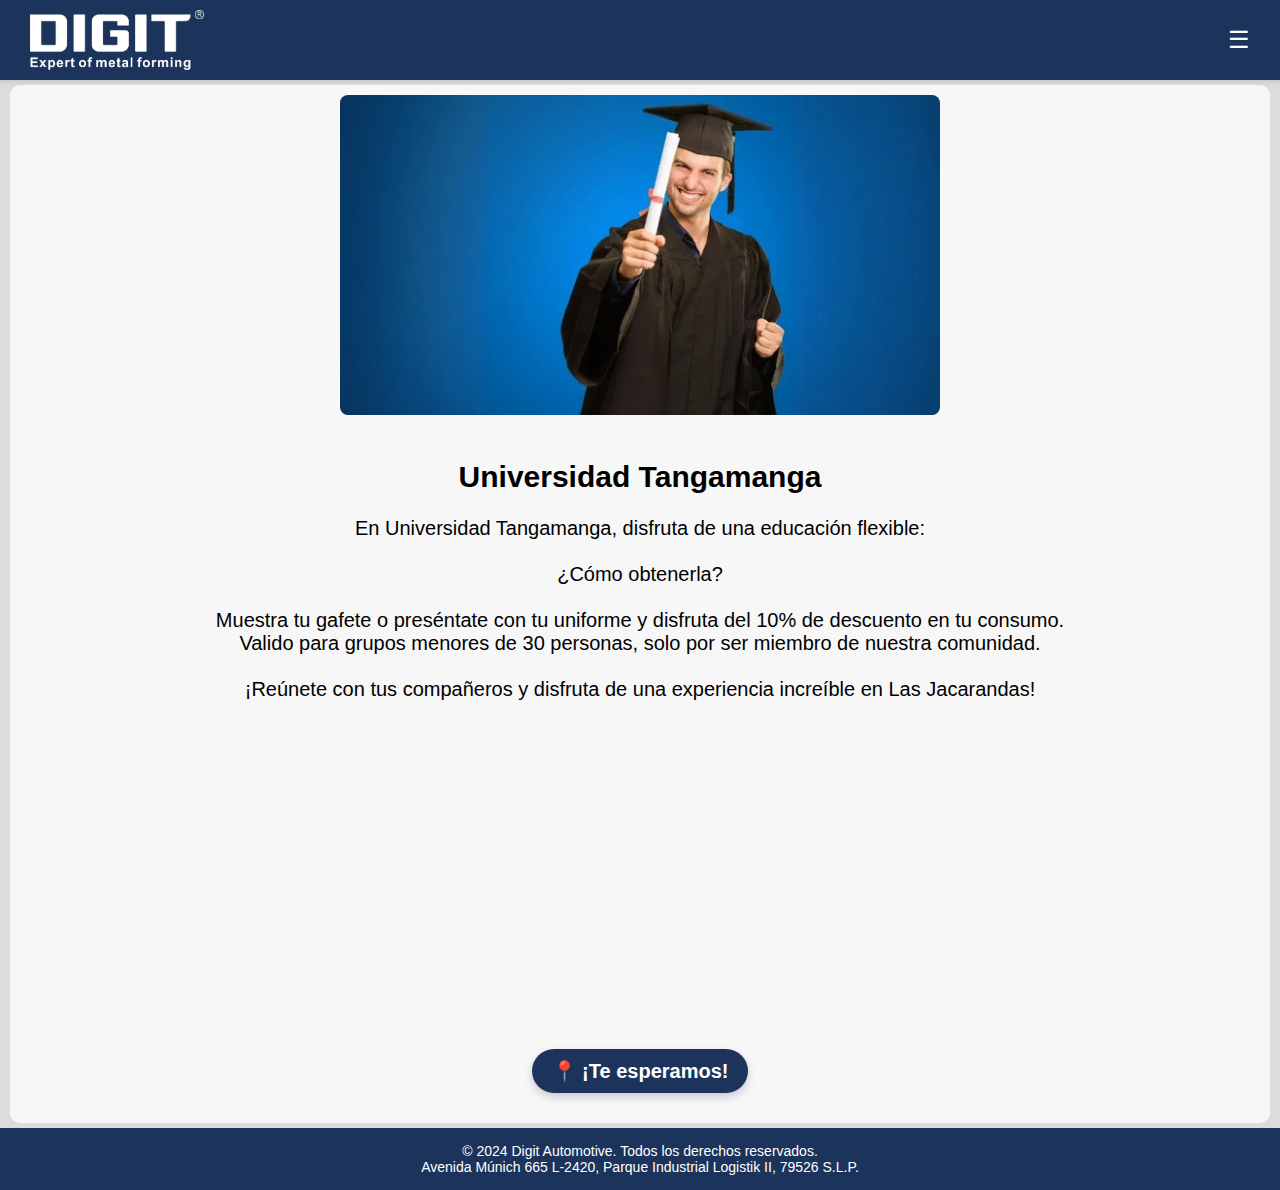
<file: universidad_t.html>
<!-- HTML PARA MENU (NO MODIFICAR)-->
<!DOCTYPE html>
<html lang="es">
<head>
    <meta charset="UTF-8">
    <meta name="viewport" content="width=device-width, initial-scale=1.0">
    <title>Digit Automotive</title>
    <link rel="stylesheet" href="menu.css">
</head>
<body>


    <header>
        <div class="navbar">
            <img src="img/DIGIT带商标源文件白色.png" alt="Logo" class="navbar-logo">
            <div class="menu-toggle" onclick="document.querySelector('.menu').classList.toggle('active')">
                &#9776; 
            </div>
        </div>
<!-- .... -->
        
        <!-- MENÚ -->
        <!-- AQUI SE AÑADIRAN MAS APARTADOS PARA EL MENÚ -->
        <!-- ESTE ES EL CODIGO PARA AÑADIR UN NUEVO APARTADO -->

        <!--  
         <a herf="AQUI VA LA RUTA HTML">AQUI VA EL NOMBRE A LA CUAL PERTENCE</a>
        -->

        <!-- COPIA EL ANTERIOR CODIGO Y PEGA DESPUES DE CADA <a...>...</a>  -->

        <nav class="menu">
            <a href="universidades.html">Regresar</a>
            <a href="univeridad_j.html">José Vasconcelos</a>
            <!-- A PARTIR DE AQUI AÑADIR MAS APARTADOS PARA EL MENU -->

        </nav>


    </header>
<!-- .... -->

    

    <!--ARTICULO DE TEXTO, IMAGEN Y MAPA (NO MODIFICAR) -->
        <article class="convenio">

           
            <div class="img-contenido">
                <img src="img/carreras-universitarias-cortas.jpg" alt="Imagen Convenio" class="img-convenio">
            </div>

            <div class="txt-contenido">
                <h2 class="titulo"><center>Universidad Tangamanga</center></h2> <br>
                <p class="texto"><center>En Universidad Tangamanga, disfruta de una educación flexible:  </center></p>
                <br>
                <p><center>¿Cómo obtenerla?</center></p>
                <br>
            
                <p><center>Muestra tu gafete o preséntate con tu uniforme y disfruta del 10% de descuento en tu consumo.</center></p>
                    <center>Valido para grupos menores de 30 personas, solo por ser miembro de nuestra comunidad.</center>
                <br>
                <center>¡Reúnete con tus compañeros y disfruta de una experiencia increíble en Las Jacarandas!</center>
                <br>
                
                <center><iframe class="maps" src="https://www.google.com/maps/embed?pb=!1m14!1m8!1m3!1d3696.387854335818!2d-100.9043807!3d22.1111831!3m2!1i1024!2i768!4f13.1!3m3!1m2!1s0x842aa364027c5841%3A0xa010888dddaf0308!2sUTAN%20Campus%20Industrias!5e0!3m2!1ses!2smx!4v1726694691731!5m2!1ses!2smx" width="800" height="300" style="border:0;" allowfullscreen="" loading="lazy" referrerpolicy="no-referrer-when-downgrade"></iframe></center>
                <a class="botton-map" href="https://www.google.com.mx/maps/place/Las+Jacarandas+Hacienda+Restaurante/@22.0523789,-100.9047233,18.5z/data=!4m5!3m4!1s0x842abdbe19bb3203:0xb7313b0c655455ee!8m2!3d22.0524672!4d-100.9035585?shorturl=1" target="_blank"> <center>📍 ¡Te esperamos!</center></a>

            </div>
        </article>
    <!-- .... -->



<!-- PIE DE PAGINA DEL MENU (NO MODIFICAR)-->
    <footer>
        <div class="footer-content">
            <p>&copy; 2024 Digit Automotive. Todos los derechos reservados.</p>
            <p>Avenida Múnich 665 L-2420, Parque Industrial Logistik II, 79526 S.L.P.</p>   
        </div>
    </footer>

</body>
</html>
<!-- .... -->
</file>
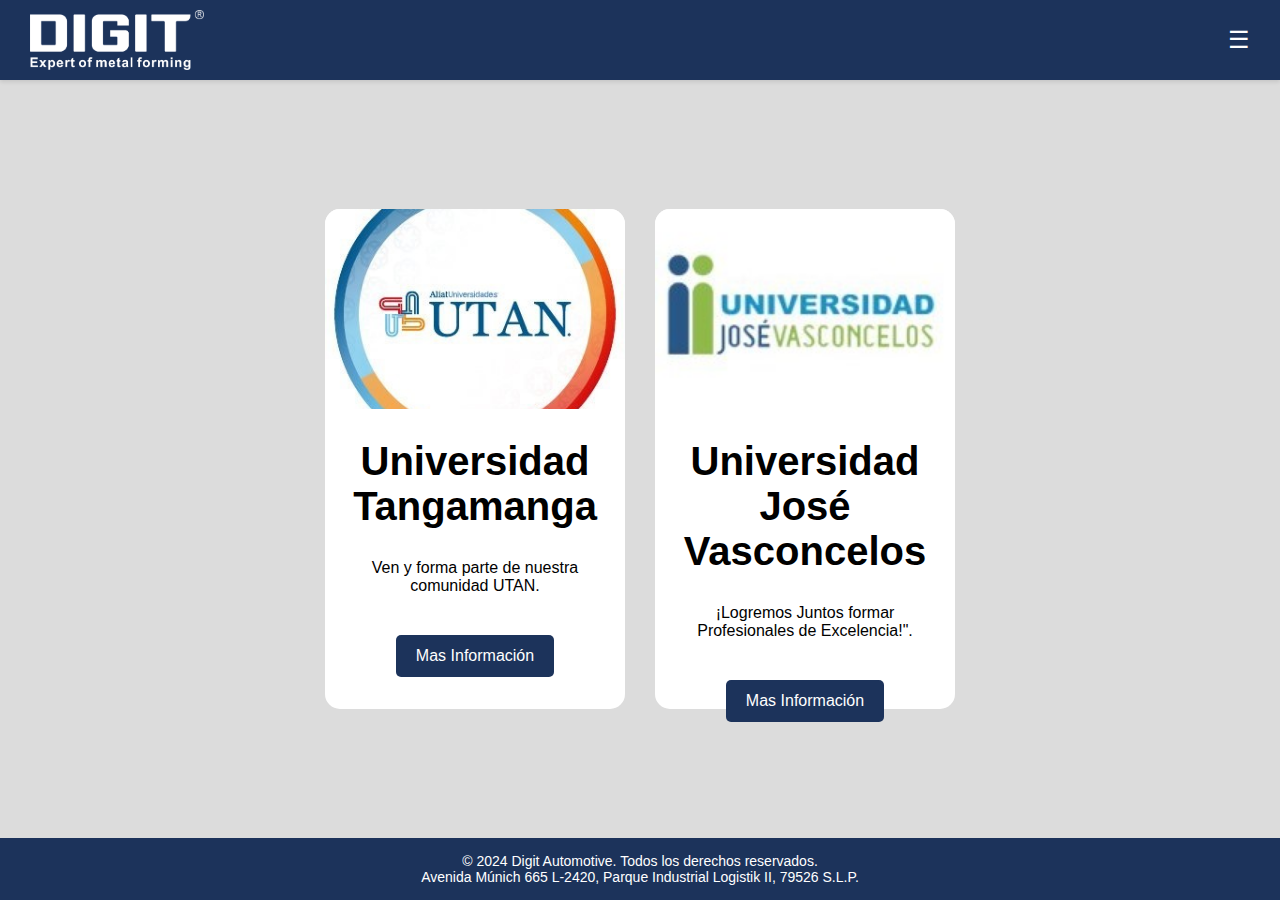
<file: universidades.html>
<!-- HTML PARA MENU (NO MODIFICAR)-->
<!DOCTYPE html>
<html lang="es">
<head>
    <meta charset="UTF-8">
    <meta name="viewport" content="width=device-width, initial-scale=1.0">
    <title>Digit Automotive</title>
    <link rel="stylesheet" href="menu.css">
</head>
<body>


    <header>
        <div class="navbar">
            <img src="img/DIGIT带商标源文件白色.png" alt="Logo" class="navbar-logo">
            <div class="menu-toggle" onclick="document.querySelector('.menu').classList.toggle('active')">
                &#9776; 
            </div>
        </div>
<!-- .... -->
        
        <!-- MENÚ -->
        <!-- AQUI SE AÑADIRAN MAS APARTADOS PARA EL MENÚ -->
        <!-- ESTE ES EL CODIGO PARA AÑADIR UN NUEVO APARTADO -->

        <!--  
         <a herf="AQUI VA LA RUTA HTML">AQUI VA EL NOMBRE A LA CUAL PERTENCE</a>
        -->

        <!-- COPIA EL ANTERIOR CODIGO Y PEGA DESPUES DE CADA <a...>...</a>  -->

        <nav class="menu">
            <a href="convenios.html">Regresar</a>
            <a href="jacarandas.html">Jacarandas Haciendas</a>
            <!-- A PARTIR DE AQUI AÑADIR MAS APARTADOS PARA EL MENU -->

        </nav>


    </header>
<!-- .... -->
    
      <!--NOTA IMPORTANTE: FAVOR DE NO CAMBIAR O MODIFICAR TODO TEXTO QUE ESTE EN COLOR, 
      EL UNICO TEXTO A MODIFICAR ES EL DE COLOR BLANCO, CON LA UNICA EXEPCION DE LAS RUTAS O ENLACES 
      POR EJEMPLO  LAS IMAGENES "img/DIGIT带商标源文件白色.png" 
      O LAS RUTAS HTML, CSS, WWW "jacarandas.html", "menu.css", "https://www.google.com.mx" ESTAS APARECERAN DE COLOR NARANJA-->

      <!-- PARA AÑADIR COMENTARIOS (SON ESTOS TEXTOS QUE SON DE COLOR VERDE) SE PONE DE LA SIGUIENTE FORMA COPIA Y PEGA DONDE DECES-->

      <!-- AQUI VA TU TEXTO, COMENTARIO DESEADO -->




      <!-- HTML PARA LAS TARJETAS -->
      <!--LAS TARJETAS VAN DENTRO DEL SECTION SI ESTAN FUERA AHI DE 2 O NO SE VAN AVER COMO SE DEBE O NO APARECERAN -->
      <section class="container">

        <!-- CADA DIV ES UNA TARJETA DIFERENTE -->

        <!-- PARA AÑADIR MAS TARJETAS COPIA Y PEGA EL SIGUIENTE FORMATO DESDE DONDE DICE <div...> HASTA DONDE TERMINA </div>-->
        <!-- LAS PARTES A MODIFICAR SON LAS QUE DICEN "AQUI VA..."-->
        <!-- NO CAMBIAR LA PARTE QUE DICE "Mas Información" PUES ESE ES EL TEXTO QUE APARECE EN EL BOTON -->
        

        <!-- 
        <div class="img"> 
            <div class="img-imagen img-1"></div>
            <h1>AQUI VA EL TITULO</h1> 
            <p>AQUI VA EL TEXTO</p> 
            <a href="AQUI VA LA RUTA HTML">Mas Información</a>   
        </div>
        -->

        <!-- ESTA ES LA TARJETA PARA LAS JACARANDAS -->
        <div class="img"> 
            <div class="img-imagen img-6"></div>
            <h1>Universidad Tangamanga</h1> 
            <p>Ven y forma parte de nuestra
                comunidad UTAN.</p> 
            <a href="universidad_t.html">Mas Información</a> 
        </div>

        <!-- ....  -->

        <div class="img"> 
            <div class="img-imagen img-7"></div>
            <h1>Universidad José Vasconcelos</h1> 
            <p>¡Logremos Juntos formar Profesionales de Excelencia!".</p> 
            <a href="univeridad_j.html">Mas Información</a> 
        </div>

        <!-- A PARTIR DE AQUI SE PUEDEN AÑADIR UANTAS TARJETAS SE QUIERAN -->
        <!-- RECUERDA NO SALIR DEL SECTION -->

        


    </section>


<!-- PIE DE PAGINA DEL MENU (NO MODIFICAR)-->
    <footer>
        <div class="footer-content">
            <p>&copy; 2024 Digit Automotive. Todos los derechos reservados.</p>
            <p>Avenida Múnich 665 L-2420, Parque Industrial Logistik II, 79526 S.L.P.</p>
        </div>
    </footer>

</body>
</html>
<!-- .... -->
</file>
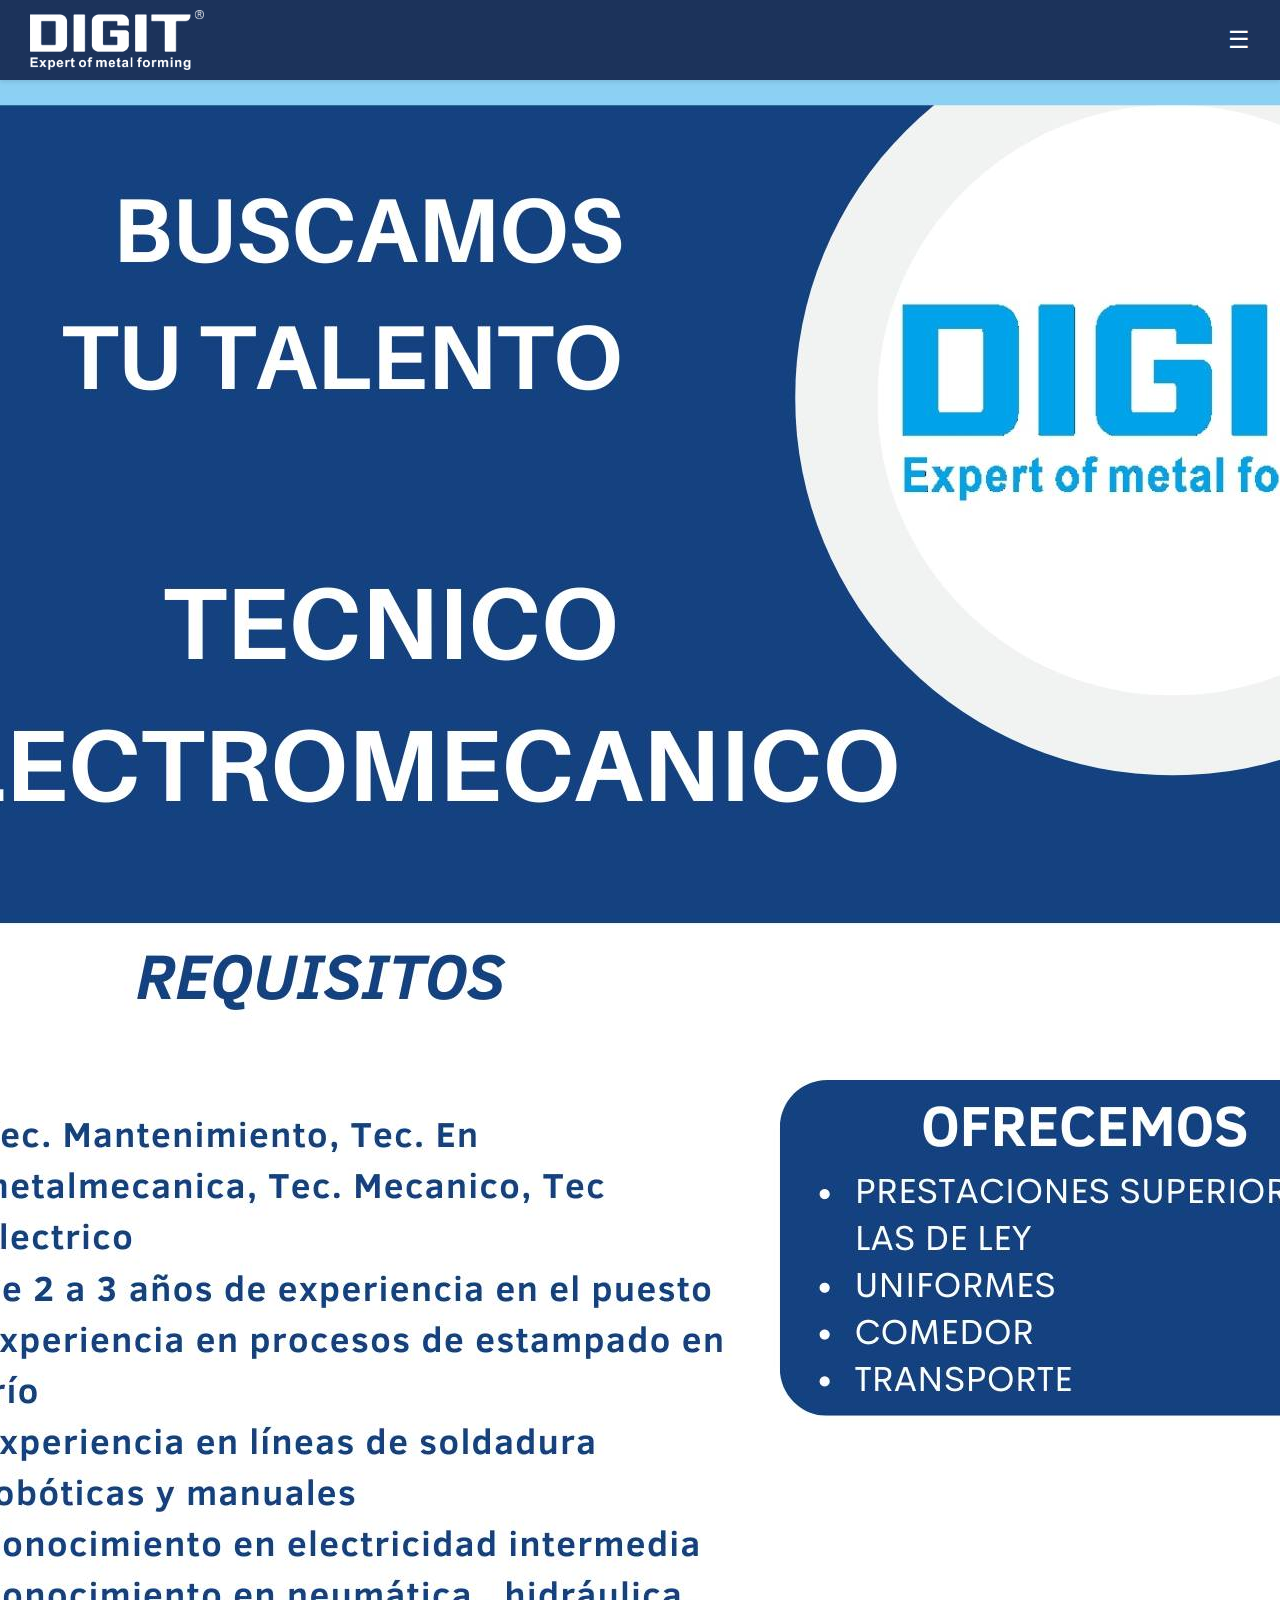
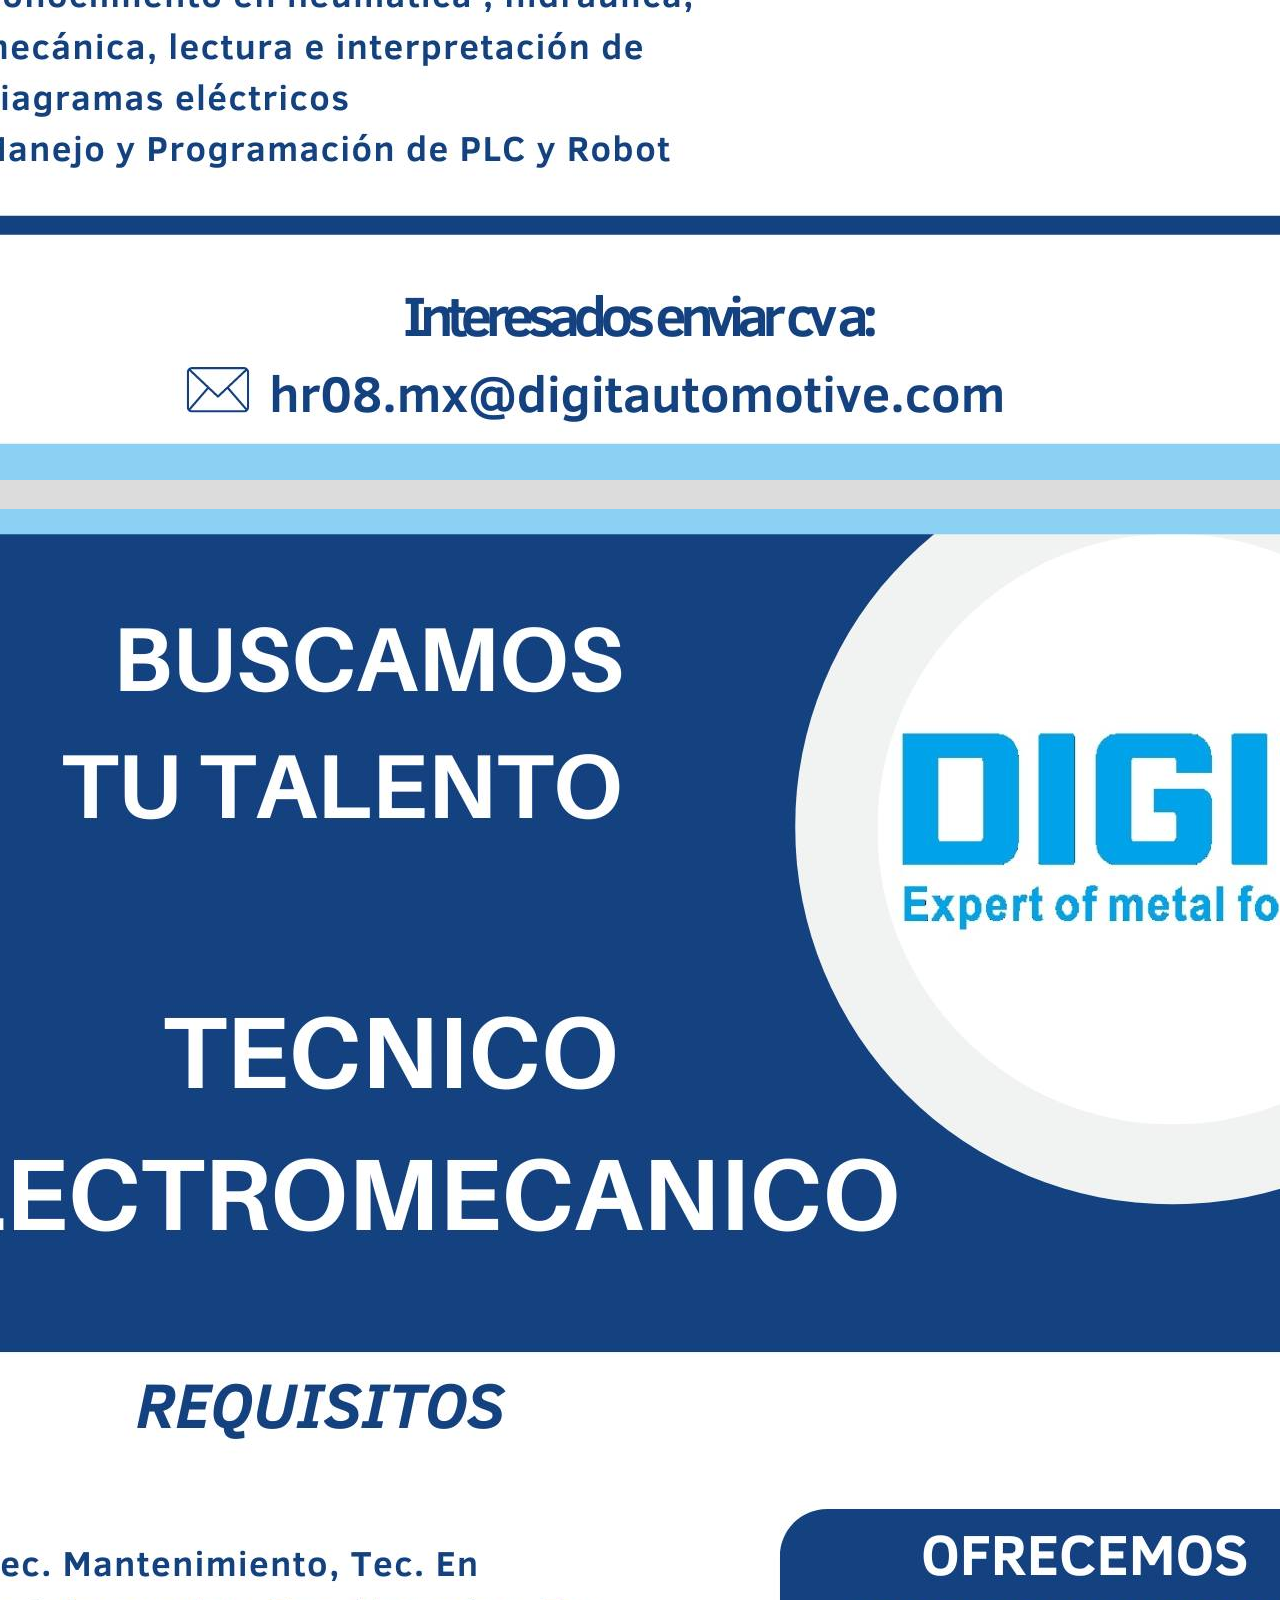
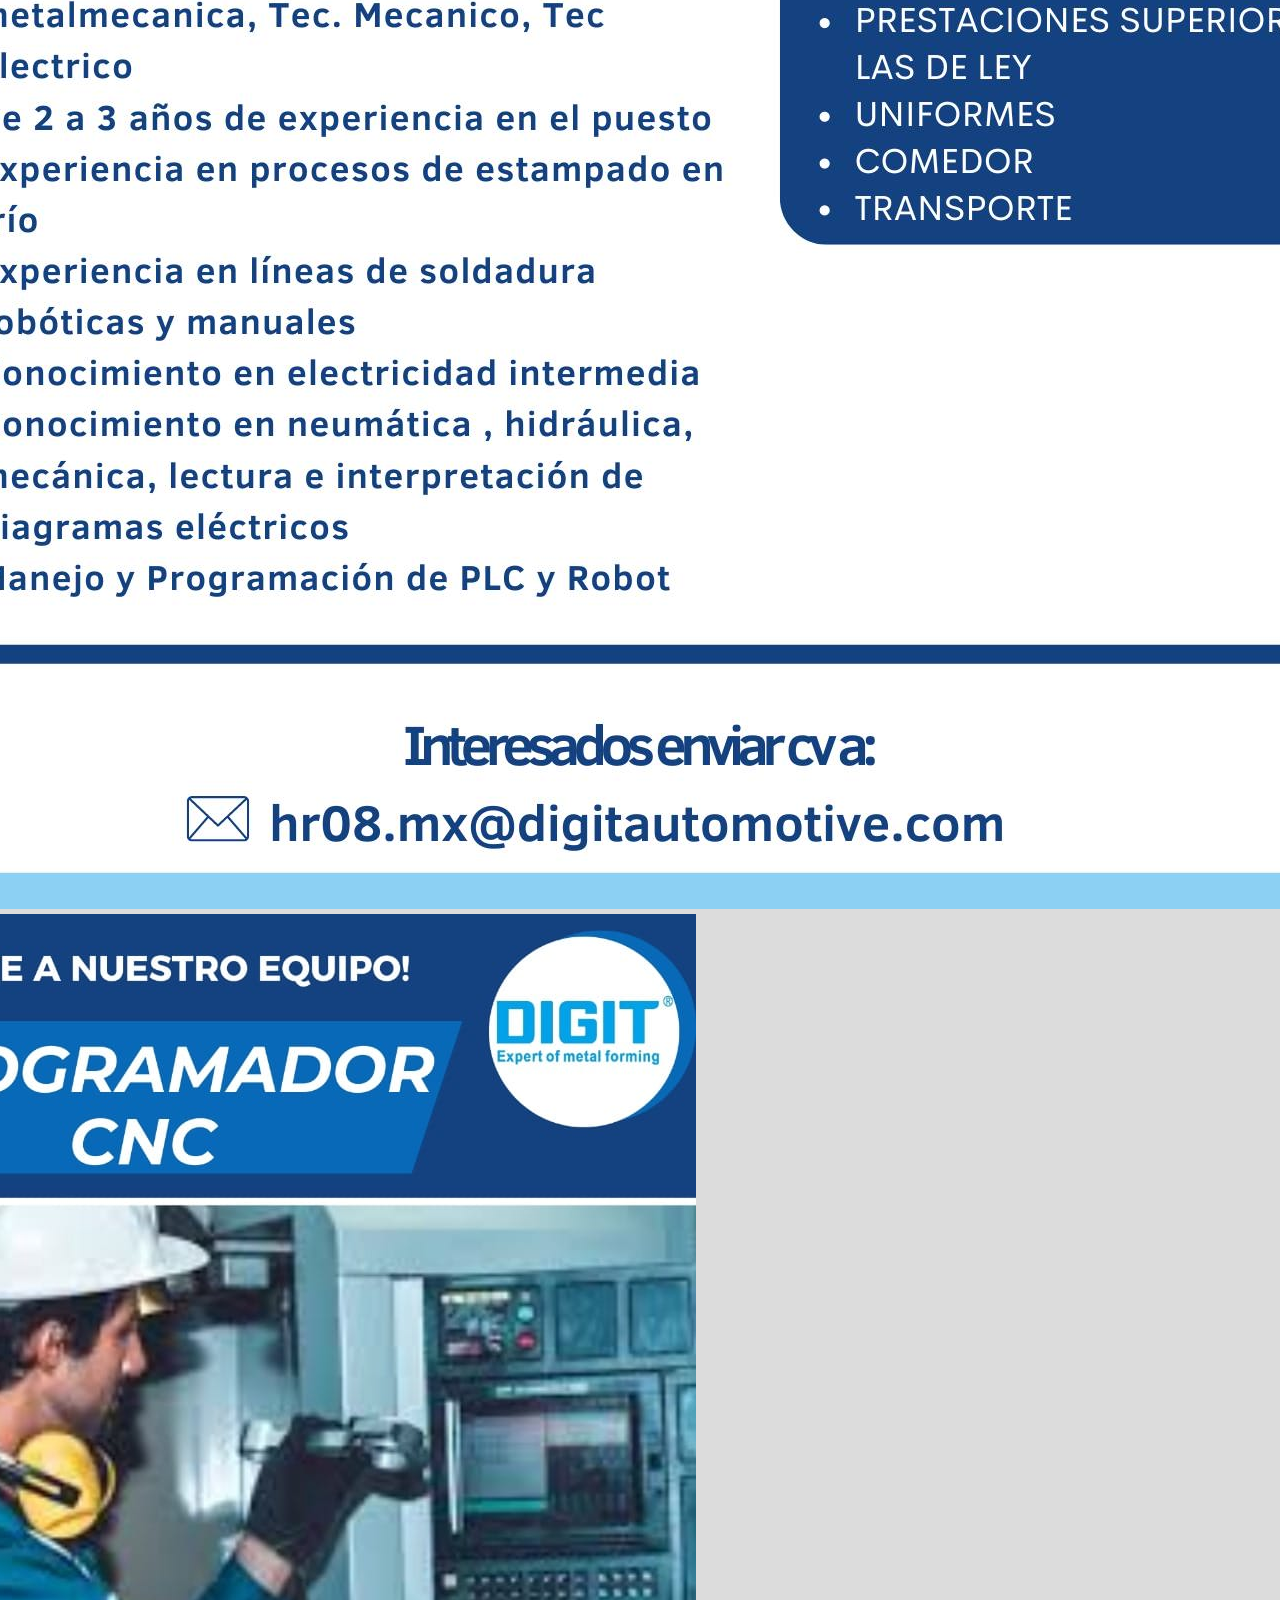
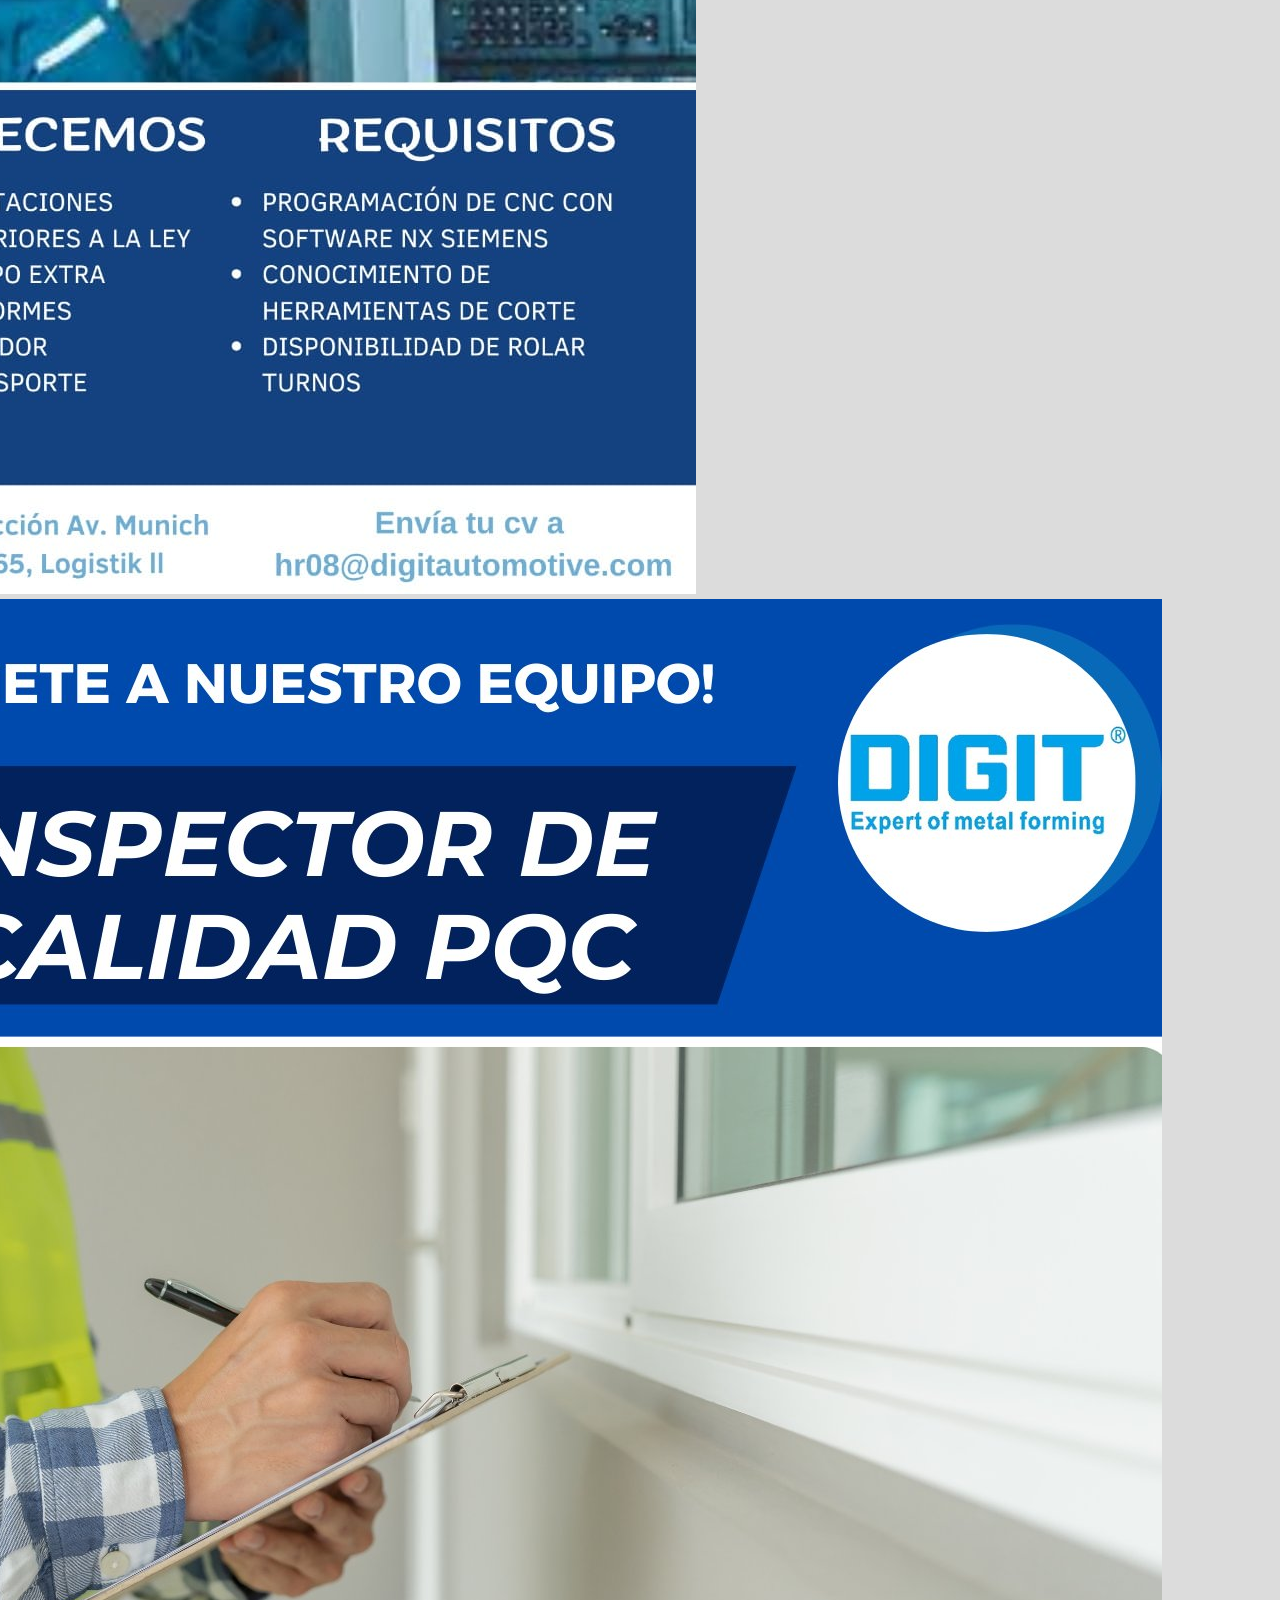
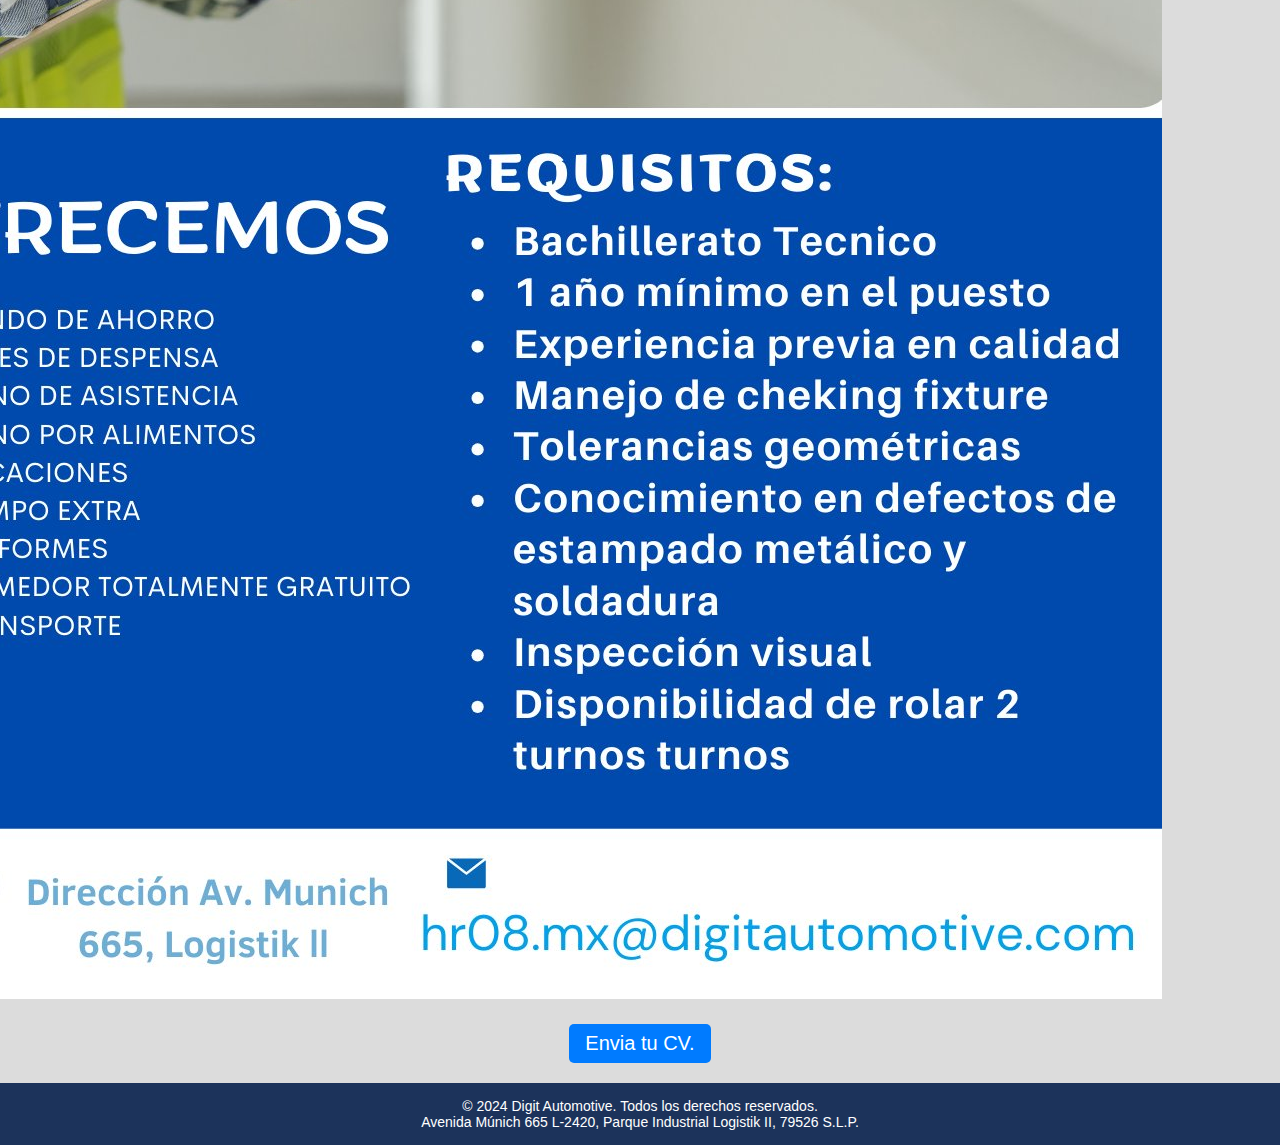
<file: vacantes.html>
<!-- ESTE ES EL CODIGO PARA LA PAGINA DE CONVENIOS -->
<!-- FAVOR DE NO MODIFICAR EL CODIGO QUE SE ENCUENTRE DENTRO DE LOS COMENTARIOS EN ROJO--> 



<!-- ! CODIGO FUENTE DEL MENÚ DE LA PAGINA -->
<!DOCTYPE html>
<html lang="es">
<head>
    <meta charset="UTF-8">
    <meta name="viewport" content="width=device-width, initial-scale=1.0">
    <title>Digit Automotive</title> <!-- ! TITULO DE LA PAGINA -->
    <link rel="stylesheet" href="menu.css">
</head>
<body>
<!-- ! ____________________________________ -->


    <!-- ! CODIGO FUENTE DEL MENÚ ESTILO HAMBUERGESA -->
    <header>
        <div class="navbar">
            <img src="img/DIGIT带商标源文件白色.png" alt="Logo" class="navbar-logo">
            <div class="menu-toggle" onclick="document.querySelector('.menu').classList.toggle('active')">
                &#9776; 
            </div>
        </div>
    <!-- ! _________________________________________ -->

        
        <!-- 
        MENÚ DE LA PAGINA
        AQUI SE AÑADIRAN MAS APARTADOS PARA EL MENÚ
        ESTE ES EL CODIGO PARA AÑADIR UN NUEVO APARTADO
        
         <a herf="AQUI VA LA RUTA HTML">AQUI VA EL NOMBRE A LA CUAL PERTENCE</a>

         COPIA EL ANTERIOR CODIGO Y PEGA DENTRO DEL AREA VERDE 
         -->



        <!-- ! _______ -->
        <nav class="menu">
        <!-- ! _______ -->



            <!--! _______________________ -->
            <a href="index.html">Regresar</a>
            <!-- ! _______________________ -->

            <!-- __________________________________________________ -->
            <!-- 
            APARTIR DE AQUI SE PEGARA Y MODIFICARA LA ESTRUCTURA DE CODIGO
            ANTERIORMENTE MENCIONADA, NO SALIR DEL AREA VERDE. 
            -->






            <!-- __________________________________________________ -->
            

        <!-- ! _______ -->
        </nav>
        <!-- ! _______ -->


<!-- ! __ -->
</header>
<!-- ! __ -->

    <!--
    PARA AÑADIR MAS IMAGENES COPIA Y PEGA EL SIGUIENTE FORMATO:

    <img src="AQUI VA LA RUTA DE LA NUEVA IMAGEN" class="thumbnail" onclick="setImage('AQUI VA LA RUTA DE LA NUEVA IMAGEN')">


    -->


    <!-- ! __________________________________________________________________________________________________________________________________________________________ -->
    <div class="container">
        <div class="gallery">
            <img src="img_c/1.jpg" class="main-image" id="mainImage" alt="Imagen principal"> <!-- Imagen principal de la galería -->
            <span class="arrow" onclick="changeImage(-1)">&#10094;</span> <!-- Flecha izquierda para cambiar a la imagen anterior -->
            <span class="arrow" onclick="changeImage(1)">&#10095;</span> <!-- Flecha derecha para cambiar a la imagen siguiente -->
            <div class="thumbnail-container">
                <img src="img_c/1.jpg" class="thumbnail" onclick="setImage('img_c/1.jpg')"> <!-- Miniatura que al hacer clic establece la imagen principal -->
                <img src="img_c/2.jpg" class="thumbnail" onclick="setImage('img_c/2.jpg')">
                <img src="img_c/3.jpg" class="thumbnail" onclick="setImage('img_c/3.jpg')">
    <!-- ! __________________________________________________________________________________________________________________________________________________________ -->
                
                <!--___________________________________________-->
                <!-- Agrega más miniaturas según sea necesario -->








                <!-- _________________________________________ -->


            <!-- ! _ -->
            </div>
            <!-- ! _ -->


        <!-- ! _ -->
        </div>
        <!-- ! _ -->


    <!-- ! _ -->
    </div>
    <!-- ! _ -->


    <!-- ! ____________________________________ -->
    <div style="text-align: center; margin: 20px;">
        <a href="mailto:hr08.mx@digitautomotive.com" style="display: inline-block; padding: 8px 16px; background-color: #007BFF; color: white; text-align: center; text-decoration: none; border-radius: 5px; transition: background-color 0.3s;">
            Envia tu CV. <!--! Enlace para enviar un correo electrónico con el CV -->
        </a>
    </div>
    <!-- ! ____________________________________ -->



    <!-- ! PIE DE PAGINA DEL MENU (NO MODIFICAR) -->
    <footer>
        <div class="footer-content">
            <p>&copy; 2024 Digit Automotive. Todos los derechos reservados.</p> <!-- Texto de derechos de autor -->
            <p>Avenida Múnich 665 L-2420, Parque Industrial Logistik II, 79526 S.L.P.</p> <!-- Dirección de la empresa -->
        </div>
    </footer>
    <!-- ! ____________________________________ -->

    <!-- ! ____________________________________ -->
    <script>

        let currentImageIndex = 0; 
        const images = ['img_c/1.jpg', 'img_c/2.jpg', 'img_c/3.jpg']; // Lista de imágenes en la galería (Agrega despues de la ultima ruta, la nueva ruta.)

        function changeImage(direction) {
            currentImageIndex += direction; // Cambia el índice según la dirección (NO MODIFICAR)
            if (currentImageIndex < 0) {
                currentImageIndex = images.length - 1; // Vuelve a la última imagen si se excede (NO MODIFICAR)
            } else if (currentImageIndex >= images.length) {
                currentImageIndex = 0; // Vuelve a la primera imagen si se supera (NO MODIFICAR)
            }
            setMainImage(); // Actualiza la imagen principal (NO MODIFICAR)
        }

        function setImage(image) {
            currentImageIndex = images.indexOf(image); // Establece el índice de la imagen seleccionada (NO MODIFICAR)
            setMainImage(); // Actualiza la imagen principal (NO MODIFICAR)
        }

        function setMainImage() {
            const mainImage = document.getElementById('mainImage'); // Selecciona la imagen principal (NO MODIFICAR)
            mainImage.src = images[currentImageIndex]; // Cambia la fuente de la imagen principal (NO MODIFICAR)
        }

    </script>
    <!-- ! ____________________________________ -->


<!-- ! __ -->
</body>
</html>
<!-- ! __ -->
</file>
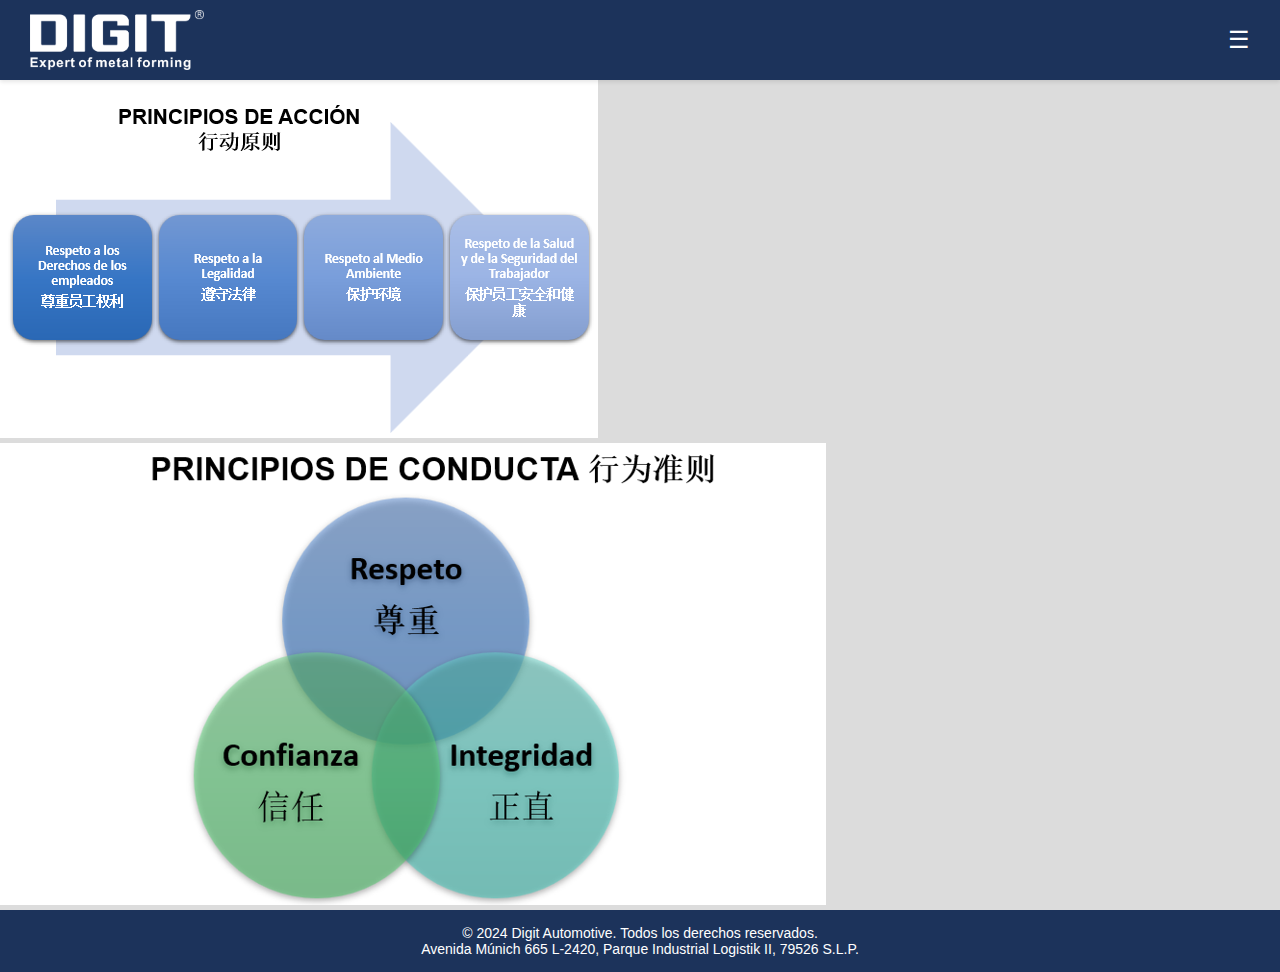
<file: valores.html>
<!-- ESTE ES EL CODIGO PARA LA PAGINA DE CONVENIOS -->
<!-- FAVOR DE NO MODIFICAR EL CODIGO QUE SE ENCUENTRE DENTRO DE LOS COMENTARIOS EN ROJO--> 



<!-- ! CODIGO FUENTE DEL MENÚ DE LA PAGINA -->
<!DOCTYPE html>
<html lang="es">
<head>
    <meta charset="UTF-8">
    <meta name="viewport" content="width=device-width, initial-scale=1.0">
    <title>Digit Automotive</title> <!-- ! TITULO DE LA PAGINA -->
    <link rel="stylesheet" href="menu.css">
</head>
<body>
<!-- ! ____________________________________ -->


    <!-- ! CODIGO FUENTE DEL MENÚ ESTILO HAMBUERGESA -->
    <header>
        <div class="navbar">
            <img src="img/DIGIT带商标源文件白色.png" alt="Logo" class="navbar-logo">
            <div class="menu-toggle" onclick="document.querySelector('.menu').classList.toggle('active')">
                &#9776; 
            </div>
        </div>
    <!-- ! _________________________________________ -->

        
        <!-- 
        MENÚ DE LA PAGINA
        AQUI SE AÑADIRAN MAS APARTADOS PARA EL MENÚ
        ESTE ES EL CODIGO PARA AÑADIR UN NUEVO APARTADO
        
         <a herf="AQUI VA LA RUTA HTML">AQUI VA EL NOMBRE A LA CUAL PERTENCE</a>

         COPIA EL ANTERIOR CODIGO Y PEGA DENTRO DEL AREA VERDE 
         -->



        <!-- ! _______ -->
        <nav class="menu">
        <!-- ! _______ -->



            <!--! _______________________ -->
            <a href="index.html">Regresar</a>
            <!-- ! _______________________ -->

            <!-- __________________________________________________ -->
            <!-- 
            APARTIR DE AQUI SE PEGARA Y MODIFICARA LA ESTRUCTURA DE CODIGO
            ANTERIORMENTE MENCIONADA, NO SALIR DEL AREA VERDE. 
            -->






            <!-- __________________________________________________ -->
            

        <!-- ! _______ -->
        </nav>
        <!-- ! _______ -->


<!-- ! __ -->
</header>
<!-- ! __ -->


    <!-- ! AQUI VAN LAS IMAGENES CORESPONDIENTES A LA PAGINA -->
    <section>
        <div class="img-container">
            <img src="img/p_accion.png" alt="Imagen Acción" class="img-item">
            <img src="img/p_conducta.png" alt="Imagen Conducta" class="img-item">
        </div>
    </section>
    <!-- ! _________________________________________________ -->



    <!-- ! PIE DE PAGINA DEL MENU (NO MODIFICAR)-->
    <footer>
        <div class="footer-content">
            <p>&copy; 2024 Digit Automotive. Todos los derechos reservados.</p>
            <p>Avenida Múnich 665 L-2420, Parque Industrial Logistik II, 79526 S.L.P.</p>
        </div>
    </footer>
    <!-- ! ____________________________________ -->



<!-- ! AQUI TERMINA EL CODIGO PARA LA PAGINA DE CONVENIOS-->
</body>
</html>
<!-- ! ________________________________________________  -->
</file>
<file: menu.css>
/* Variables de colores y estilos */
:root {
  --primColor: #dcdcdc;
  --secoColor: #555555;
  --cornerRad: 4px;
}

/* Estilo del body */
body {
  background-color: var(--primColor);
  font-family: Arial, Helvetica, sans-serif;
  font-size: 20px; /* Tamaño de fuente por defecto */
  background-repeat: no-repeat;
  background-size: cover;
  background-position: center;
  height: 100vh;
  overflow: visible; /* Evita el scroll si el fondo es más grande que la ventana */
}

/* Reset de márgenes y relleno */
body, margin, padding {
  margin: 0;
  padding: 0;
}
html, body {
  height: 100%;
  margin: 0;
}

body {
  display: flex;
  flex-direction: column;
}
/* Estilo del encabezado */
header {
  background-color: #1c335b; /* Color de fondo de la barra de navegación */
  color: #fff; /* Color del texto */
  position: relative; /* Necesario para posicionar el menú hamburguesa */
}

/* Estilo de la barra de navegación */
.navbar {
  display: flex;
  justify-content: flex-start; /* Alinea el contenido (imagen) a la izquierda */
  align-items: center; /* Centra el contenido verticalmente */
  height: 80px; /* Aumenta la altura de la barra de navegación */
  padding: 0 30px; /* Aumenta el espaciado a los lados */
  box-shadow: 0 2px 4px rgba(0, 0, 0, 0.1); /* Sombra ligera debajo de la barra */
  position: relative; /* Necesario para posicionar el ícono de menú hamburguesa */
}

/* Ajustes generales para el logo */
.navbar-logo {
  height: auto; /* Mantiene la proporción original de la imagen */
  max-height: 60px; /* Define una altura máxima para evitar que crezca demasiado */
  width: auto; /* Ajusta el ancho automáticamente en función de la altura */
}

/* Responsividad para pantallas más pequeñas */
@media (max-width: 768px) {
  .navbar-logo {
      max-height: 40px; /* Ajusta la altura del logo en pantallas pequeñas */
      width: auto; /* Mantiene la proporción correcta */
  }
}


/* Estilo para el icono de menú hamburguesa */
.menu-toggle {
  font-size: 24px;
  cursor: pointer;
  color: white;
  position: absolute;
  right: 30px; /* Ajusta el espacio desde el borde derecho */
}

/* Ocultar el menú por defecto */
.menu {
  display: none;
  position: absolute;
  right: 0;
  top: 80px; /* Ajusta el espacio desde el fondo del encabezado */
  background-color: #1c335b;
  width: 200px; /* Ancho del menú */
}

/* Mostrar el menú cuando se active */
.menu.active {
  display: block;
}

/* Estilo de los enlaces en el menú */
.menu a {
  display: block;
  color: white;
  padding: 15px;
  text-decoration: none;
  border-bottom: 1px solid #fff; /* Añade una línea separadora */
}

.menu a:hover {
  background-color: #375688; /* Cambia el color al pasar el cursor */
}



/* Estilo para imágenes en contenedores */
* {
  box-sizing: border-box;
  padding: 0;
  margin: 0;
}

body {
  background: #dcdcdc;
}

.container {
  display: flex;
  justify-content: center; /* Centra el contenido horizontalmente */
  flex-wrap: wrap;
  margin-top:auto; /* Ajusta el margen superior para bajar el contenido */
}

.img {
  background: white;
  width: 300px; /* Aumenta el ancho de la tarjeta */
  height: 500px; /* Aumenta la altura de la tarjeta */
  margin: 15px; /* Aumenta el margen alrededor de la tarjeta */
  border-radius: 15px;
  text-align: center; /* Centra el texto dentro del img */
}

/* Ajustes para pantallas pequeñas */
@media (max-width: 600px) {
  .img {
    width: 90%; /* Ajusta el ancho para pantallas pequeñas */
    height: auto; /* Ajusta la altura automáticamente */
    margin: 10px auto; /* Reduce el margen y centra la tarjeta horizontalmente */
  }

  .container {
    padding: 5px; /* Reduce el padding alrededor del contenedor a un valor pequeño */
    margin: 0; /* Elimina el margen del contenedor si es necesario */
  }
}
.img-imagen {
  height: 200px; /* Aumenta la altura de la imagen */
  margin-bottom: 15px;
  background-size: cover;
  border-radius: 15px 15px 0 0;
}

.img-1 {
  background-image: url(img/Image_20240828142153.jpg);
}

.img-2 {
  background-image: url(img/f768x1-573243_573370_79.webp); /* Cambia a la ruta correcta */
}

.img-3 {
  background-image: url(img/186328919-se-entregan-medallas-a-los-ganadores-de-los-eventos-deportivos.jpg); /* Cambia a la ruta correcta */
}

.img-4 {
  background-image: url(img/Idea-de-negocio-300x200.jpg); 
}

.img-5 {
  background-image: url(img/filosophi.jpg);

}

.img-6 {
  background-image: url(img/u3M4PQCc_400x400.jpg);

}


.img-7 {
  background-image: url(img/1630575052657.jpg);

}

.img-8 {
  background-image: url(img/mejores-universidades-de-Mexico.jpg);

}


.img h1, .img p  {
  margin: 30px 0; /* Ajusta el espaciado alrededor de h1 y p */
}


.img p {
  margin: 20px 0; /* Ajusta el espaciado arriba y abajo del párrafo */
  padding: 0 20px; /* Añade espacio a los lados del párrafo */
  text-align: center; /* Justifica el texto dentro de los párrafos */
  font-size: 16px; /* Reduce el tamaño de la fuente */
}

.img a {
  background-color: #1c335b;
  color: white;
  padding: 12px 20px; /* Aumenta el tamaño del padding para un botón más grande */
  display: inline-block; /* Cambiado a inline-block para ajustar el ancho según el contenido */
  text-align: center;
  margin: 20px 0; /* Aumenta el margen para centrar el botón horizontalmente */
  text-decoration: none;
  border-radius: 5px; /* Opcional: redondea las esquinas del botón */
  font-size: 16px; /* Aumenta el tamaño de la fuente para hacer el texto más grande */
  width: auto; /* Permite que el botón ajuste su ancho al contenido */
}

.img:hover {
  background-color: #003487; /* Cambia el color al pasar el cursor */
  color: white;
  cursor: pointer;
  transform: scale(1.05); /* Aumenta la escala del hover */
  transition: all 0.3s ease; /* Suaviza la transición */
}



/*ESTILO ARTICULOS */

article.convenio {
  padding: 10px;
  margin: 5px 10px; /* Añade margen en los lados */
  border-radius: 10px;
  background-color: #f7f7f7; /* Fondo suave para el artículo */
}

/* Ajustes para pantallas más pequeñas */
@media (max-width: 768px) {
  .main-content {
    max-width: 100%; /* Ocupa el ancho completo */
    margin: 10px auto;
    padding: 20px;
    min-height: auto; /* Altura mínima ajustada */
  }
}
/* Contenedor para centrar la imagen */
.img-contenido {
  text-align: center;
}

/* Imagen ajustada */
.img-contenido img {
  width: 100%;
  max-width: 600px;
  border-radius: 8px;
  margin-bottom: 20px;
}

.txt-contenido {
  margin-top: 20px;
}

/* Estilo para el botón */
.botton-map {
  display: block; /* Cambia a block para que se pueda centrar */
  padding: 10px 20px;
  background-color: #1c335b; 
  color: white;
  text-decoration: none;
  font-weight: bold;
  border-radius: 25px; /* Botón redondeado */
  box-shadow: 0 4px 8px rgba(26, 19, 72, 0.2);
  transition: background-color 0.3s ease, transform 0.3s ease; /* Transiciones suaves */
  text-align: center;
  width: fit-content; /* Tamaño ajustado al contenido */
  margin: 20px auto; /* Centrando el botón horizontalmente */
}

.botton-map:hover {
  background-color: #003487; /* Color más claro al pasar el ratón */
  transform: scale(1.05); /* Pequeño zoom al hacer hover */
}

/* Responsividad para el mapa */
.maps {
  width: 50%;
  height: 300px;
  border: 0;
  border-radius: 10px; /* Añade bordes redondeados */
}

/* Ajustes de responsividad para móviles */
@media (max-width: 768px) {
  .maps {
    width: 320px;
    height: 250px; /* Ajusta la altura del mapa para móviles */
  }

  .botton-map {
    padding: 8px 15px; /* Botón más pequeño en pantallas pequeñas */
    font-size: 1rem;
  }

  .txt-contenido {
    margin: 10px;
  }
}


/* ESTILO PARA PIE DE PAGINA*/

footer {
  background-color: #1c335b;
  color: #fff;
  text-align: center;
  padding: 15px;
  width: 100%;
  margin-top: auto; /* Esto empuja el footer hacia abajo */
}

.footer-content p {
  margin: 0;
  font-size: 14px;
}

/* Estilos específicos para pantallas pequeñas */
@media (max-width: 768px) {
  footer {
    padding: 10px; /* Reducir el padding en pantallas más pequeñas */
  }

  .footer-content p {
    font-size: 12px; /* Reducir el tamaño de la fuente */
  }
}
/* Estilos específicos para pantallas pequeñas */
@media (max-width: 768px) {
  footer {
    padding: 10px; /* Reducir el padding en pantallas más pequeñas */
  }

  .footer-content p {
    font-size: 12px; /* Reducir el tamaño de la fuente */
  }
}
</file>
<file: galeria.css>
.container {
  display: flex;
  justify-content: center;
  align-items: center;
  flex-direction: column;
  padding: 20px;
}

.gallery {
  text-align: center;
}

.main-image {
  width: 80%; /* Ajusta el tamaño según tus necesidades */
  max-width: 600px;
  height: auto;
  margin-bottom: 20px; /* Espacio debajo de la imagen principal */
  border: 2px solid #ddd;
}

.thumbnail-container {
  display: flex;
  justify-content: center;
  flex-wrap: wrap;
}

.thumbnail {
  width: 30px; /* Ajusta el tamaño de las miniaturas */
  height: auto;
  margin: 0 10px;
  cursor: pointer;
  border: 2px solid transparent;
  transition: border 0.3s;
}

.thumbnail:hover {
  border: 2px solid #007BFF; /* Color al pasar el mouse */
}

/* Ocultar flechas en pantallas grandes */
.arrow {
  display: none; /* Oculta las flechas por defecto */
}

/* Media Queries para móviles */
@media (max-width: 600px) {
  .main-image {
    width: 90%; /* Ajusta el tamaño para móviles */
    margin-bottom: 10px; /* Aumenta el espacio debajo de la imagen principal */
    margin-top: 20px; /* Ajusta el valor según sea necesario */
  }

  .thumbnail-container {
    display: none; /* Oculta las miniaturas en móviles */
  }

  .arrow {
    display: inline-block; /* Muestra las flechas en móviles */
    cursor: pointer;
    font-size: 24px;
    margin: 10px;
    padding: 5px; /* Agrega un poco de padding */
    background-color: rgba(255, 255, 255, 0.8); /* Fondo semitransparente */
    border-radius: 5px; /* Bordes redondeados */
    box-shadow: 0 2px 5px rgba(0, 0, 0, 0.3); /* Sombra para mejor visibilidad */
  }

  /* Añade margen adicional a la galería */
  .gallery {
    margin-top: 60px; /* Ajusta el valor según sea necesario */
  }
}
</file>
